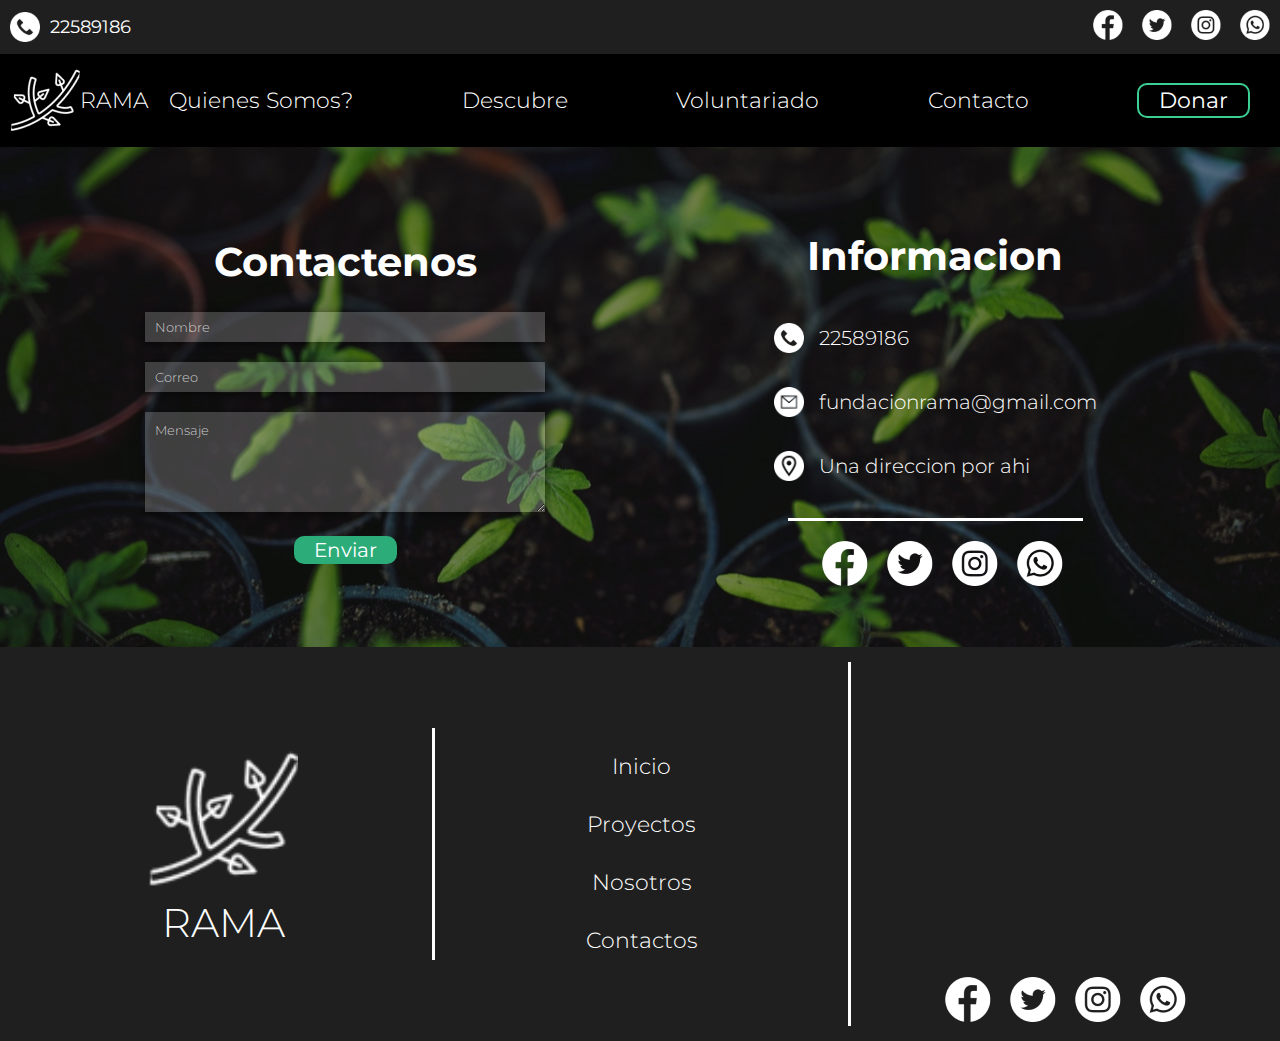
<file: contact.html>
<!DOCTYPE html>
<html lang="es">
    <head>
        <title>Fundación Rama</title>
        <meta charset="UTF-8"/>
        <meta name="viewport" content="width=device-width, initial-scale=1">

        <link rel="stylesheet" href="./styles/grid-system.css"/>
        <link rel="stylesheet" href="./styles/contact.css"/>
        <link rel="stylesheet" href="./styles/home.css"/>

        <link href="https://cdn.jsdelivr.net/npm/bootstrap@5.0.2/dist/css/bootstrap.min.css" rel="stylesheet" integrity="sha384-EVSTQN3/azprG1Anm3QDgpJLIm9Nao0Yz1ztcQTwFspd3yD65VohhpuuCOmLASjC" crossorigin="anonymous">


        <script src="https://cdn.jsdelivr.net/npm/bootstrap@5.0.2/dist/js/bootstrap.bundle.min.js" integrity="sha384-MrcW6ZMFYlzcLA8Nl+NtUVF0sA7MsXsP1UyJoMp4YLEuNSfAP+JcXn/tWtIaxVXM" crossorigin="anonymous"></script>

    </head>
    <body>

        <header>
            <div class="nav-top">
                <div class="phone">
                    <a href="#">
                        <img src="./assets/images/icon-phone.png" alt="telefono"/>
                        <p>22589186</p>
                    </a>
                </div>

                <div class="socialmedia">
                    <a class="social-icon">
                        <img src="./assets/images/icon-facebook.png" alt="facebook"/>
                    </a>
                    <a class="social-icon">
                        
                        <img src="./assets/images/icon-twitter.png" alt="twitter" />
                    </a>
                    <a class="social-icon">
                        <img src="./assets/images/icon-instagram.png"  alt="instagram"/>
                    </a>
                    <a class="social-icon">
                        <img src="./assets/images/icon-whatsapp.png"  alt="Whatsapp"/>
                    </a>
                </div>
            </div>
            <nav class="nav-dark-theme d-none d-md-flex" id="main-nav">
                <a href="./index.html" class="logo-nav">
                    <img src="./assets/images/logo.png" alt="logo"/>
                    <span>RAMA</span>
                </a>

                <ul class="navbar">
                    <li class="navbar-item">
                        <a class="navbar-link" href="#">Quienes Somos?</a>
                        <ul class="subnav">
                            <li class="subnav-item">
                                <a href="./vision.html#Vision">Visión</a>
                            </li>
                            <li class="subnav-item">
                                <a href="./vision.html#Mision">Misión</a>
                            </li>
                        </ul>
                    </li>
                    <li class="navbar-item">
                        <a class="navbar-link" href="#">Descubre</a>
                        <ul class="subnav">
                            <li class="subnav-item">
                                <a  href="./proyectos.html">Proyectos</a>
                            </li>
                            <li class="subnav-item">
                                <a  href="./testimonios.html">Testimonios</a>
                            </li>
                           
                        </ul>
                    </li>
                    <li class="navbar-item">
                        <a class="navbar-link" href="./voluntary.html">Voluntariado</a>
                    </li>
                    <li class="navbar-item">
                        <a class="navbar-link" href="./contact.html">Contacto</a>
                    </li>
                    <li class="navbar-item">
                        <a class="principal-button" href="#">Donar</a>
                    </li>
                </ul>
            </nav>
            <nav class="d-block d-md-none" id="mobile-nav">
                <div class="navbar-title">
                    <div class="toggler-wrapper d-block d-md-none" onclick="toggleNav()">
                        <svg xmlns="http://www.w3.org/2000/svg" width="20" height="20" viewBox="0 0 24 24"><path d="M12 18c1.657 0 3 1.343 3 3s-1.343 3-3 3-3-1.343-3-3 1.343-3 3-3zm0-9c1.657 0 3 1.343 3 3s-1.343 3-3 3-3-1.343-3-3 1.343-3 3-3zm0-9c1.657 0 3 1.343 3 3s-1.343 3-3 3-3-1.343-3-3 1.343-3 3-3z"/></svg>
                    </div>
                    <a href="./index.html" class="logo-nav">
                        <img src="./assets/images/logo.png" alt="logo"/>
                        <span>RAMA</span>
                    </a>
                </div>
                <ul class="navbar">
                    <li class="navbar-item" onclick="toggleMenu(event)">
                        <a class="navbar-link" href="#">Quienes Somos?</a>
                        <ul class="subnav">
                            <li class="subnav-item">
                                <a href="./vision.html#Vision">Visión</a>
                            </li>
                            <li class="subnav-item">
                                <a href="./vision.html#Mision">Misión</a>
                            </li>
                        </ul>
                    </li>
                    <li class="navbar-item" onclick="toggleMenu(event)">
                        <a class="navbar-link" href="#">Descubre</a>
                        <ul class="subnav">
                            <li class="subnav-item">
                                <a  href="./proyectos.html">Proyectos</a>
                            </li>
                            <li class="subnav-item">
                                <a  href="./testimonios.html">Testimonios</a>
                            </li>
                           
                        </ul>
                    </li>
                    <li class="navbar-item">
                        <a class="navbar-link" href="./voluntary.html">Voluntariado</a>
                    </li>
                    <li class="navbar-item">
                        <a class="navbar-link" href="./contact.html">Contacto</a>
                    </li>
                    <li class="navbar-item">
                        <a class="principal-button" href="#">Donar</a>
                    </li>
                </ul>
            </nav>
        </header>
        <div class="main">
            <div class="contact row">
                <form id="contact-form" class="col-12 col-md-6">
                    <h1>Contactenos</h1>
                    <div>
                        <input id="name" placeholder="Nombre"/>
                    </div>
                    <div >
                        <input id="email" placeholder="Correo"/>
                    </div>
                    <div>
                        <textarea id="message" placeholder="Mensaje"></textarea>
                    </div>
                    <div>
                        <button id="contact-submit" class="principal-button" type="submit">Enviar</button>
                    </div>
                </form>
                
                <div class="contact-info col-12 col-md-6"" > 
                    <h1>Informacion</h1>
                    <div class="general-info">
                        <div class="info">
                            <img src="./assets/images/icon-phone.png"/>
                            <h3>22589186</h3>
                        </div>
                        <div class="info">
                            <img src="./assets/images/icon-mail.png"/>
                            <h3>fundacionrama@gmail.com</h3>
                        </div>
                        <div class="info">
                            <img src="./assets/images/icon-location.png"/>
                            <h3>Una direccion por ahi</h3>
                        </div>
                    </div>
                    <div class="divider"></div>
                    <div class="socialmedia">
                        <a class="social-icon">
                            <img src="./assets/images/icon-facebook.png" alt="facebook"/>
                        </a>
                        <a class="social-icon">
                            
                            <img src="./assets/images/icon-twitter.png" alt="twitter" />
                        </a>
                        <a class="social-icon">
                            <img src="./assets/images/icon-instagram.png"  alt="instagram"/>
                        </a>
                        <a class="social-icon">
                            <img src="./assets/images/icon-whatsapp.png"  alt="Whatsapp"/>
                        </a>
                    </div>
                    </div>
                </div>
            </div>
        </div>
        <footer class="row">
            <div class="foot-logo col-12 col-md-4">
                <img src="./assets/images/logo.png" alt="foot-logo"/>
                <h3>RAMA</h3>
            </div>
            <ul class="foot-nav col-12 col-md-4">
                <li class="foot-nav-item">
                    <a class="foot-nav-link" href="#">Inicio</a>
                </li>
                <li class="foot-nav-item">
                    <a class="foot-nav-link" href="#">Proyectos</a>
                </li>
                <li class="foot-nav-item">
                    <a class="foot-nav-link" href="#">Nosotros</a>
                </li>
                <li class="foot-nav-item">
                    <a class="foot-nav-link" href="#">Contactos</a>
                </li>
               
            </ul>
            <div class="foot-donate col-12 col-md-4">
                <iframe id="map"
                width="85%" height="300" style="border:0; margin-bottom: 15px;" allowfullscreen="true" loading="lazy"
                ></iframe>
<!--                 <div class="foot-donate-content">
                    <img src="./assets/images/footer-help.png" alt="donate"/>
                    <h3>Dona a nuestra causa</h3>
                </div> -->
                <div class="socialmedia">
                    <a class="social-icon">
                        <img src="./assets/images/icon-facebook.png" alt="facebook"/>
                    </a>
                    <a class="social-icon">
                        
                        <img src="./assets/images/icon-twitter.png" alt="twitter" />
                    </a>
                    <a class="social-icon">
                        <img src="./assets/images/icon-instagram.png"  alt="instagram"/>
                    </a>
                    <a class="social-icon">
                        <img src="./assets/images/icon-whatsapp.png"  alt="Whatsapp"/>
                    </a>
                </div>
            </div>
        </footer>
        <script src="./scripts/scripts.js"></script>
    </body>
</html>
</file>
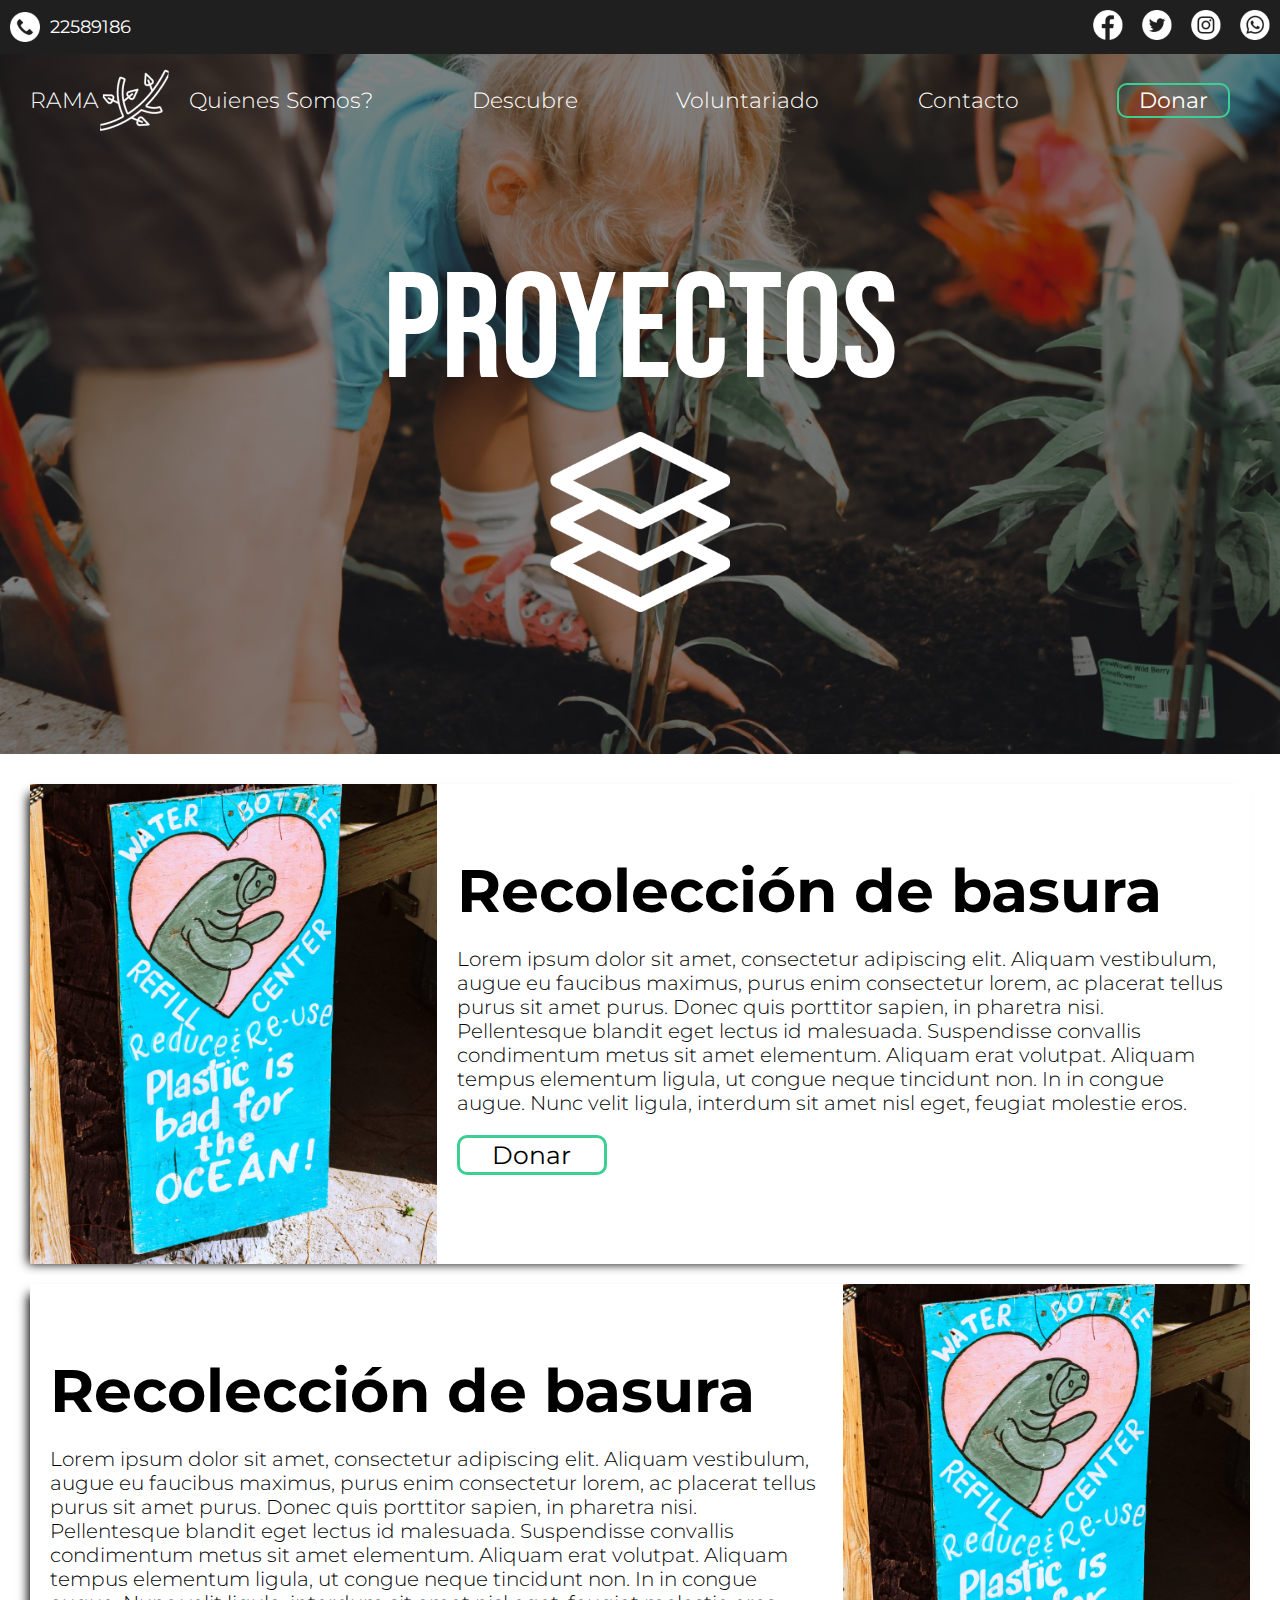
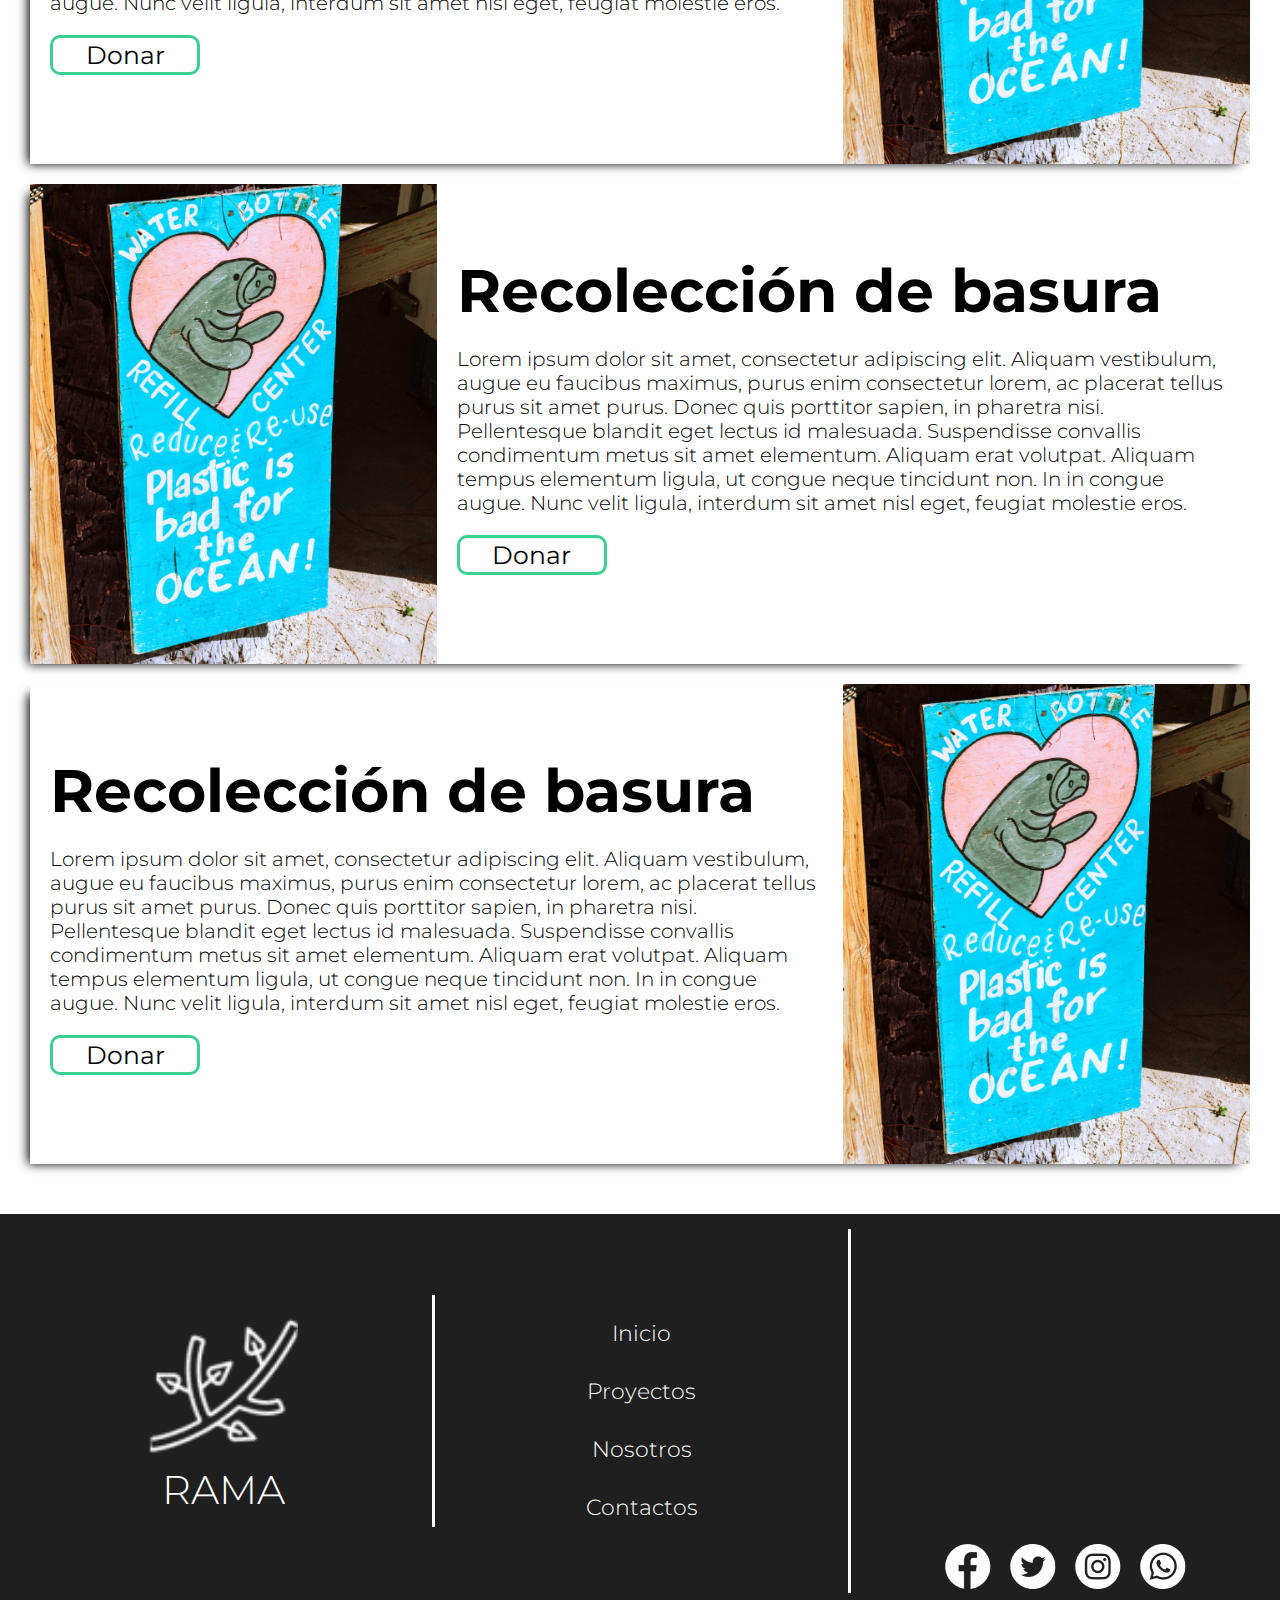
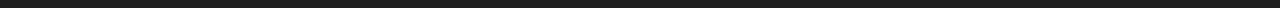
<file: proyectos.html>
<!DOCTYPE html>
<html lang="es">
    <head>
        <title>Fundación Rama</title>
        <meta charset="UTF-8"/>
        <meta name="viewport" content="width=device-width, initial-scale=1">

        <link rel="stylesheet" href="./styles/grid-system.css"/>
        <link rel="stylesheet" href="./styles/proyectos.css"/>
        <link rel="stylesheet" href="./styles/home.css"/>
    </head>
    <body>
        <header>
            <div class="nav-top">

                <div class="phone">
                    <a href="#">
                        <img src="./assets/images/icon-phone.png" alt="telefono"/>
                        <p>22589186</p>
                    </a>
                </div>

                <div class="socialmedia">
                    <a class="social-icon">
                        <img src="./assets/images/icon-facebook.png" alt="facebook"/>
                    </a>
                    <a class="social-icon">
                        
                        <img src="./assets/images/icon-twitter.png" alt="twitter" />
                    </a>
                    <a class="social-icon">
                        <img src="./assets/images/icon-instagram.png"  alt="instagram"/>
                    </a>
                    <a class="social-icon">
                        <img src="./assets/images/icon-whatsapp.png"  alt="Whatsapp"/>
                    </a>
                </div>
            </div>
           <div class="header-main" style="background-image: url(../assets/images/p-header-bg.png) !important;">
            <nav class="d-none d-md-flex" id="main-nav">
                <a href="./index.html" class="logo-nav">
                    <span>RAMA</span>
                    <img src="./assets/images/logo.png" alt="logo"/>
                </a>

                <ul class="navbar">
                    <li class="navbar-item">
                        <a class="navbar-link" href="#">Quienes Somos?</a>
                        <ul class="subnav">
                            <li class="subnav-item">
                                <a href="./vision.html#Vision">Visión</a>
                            </li>
                            <li class="subnav-item">
                                <a href="./vision.html#Mision">Misión</a>
                            </li>
                        </ul>
                    </li>
                    <li class="navbar-item">
                        <a class="navbar-link" href="#">Descubre</a>
                        <ul class="subnav">
                            <li class="subnav-item">
                                <a  href="./proyectos.html">Proyectos</a>
                            </li>
                            <li class="subnav-item">
                                <a  href="#">Testimonios</a>
                            </li>
                            <li class="subnav-item">
                                <a  href="#">Covid-19</a>
                            </li>
                        </ul>
                    </li>
                    <li class="navbar-item">
                        <a class="navbar-link" href="#">Voluntariado</a>
                    </li>
                    <li class="navbar-item">
                        <a class="navbar-link" href="./contact.html">Contacto</a>
                    </li>
                    <li class="navbar-item">
                        <a class="principal-button" href="#">Donar</a>
                    </li>
                </ul>
            </nav>
            <nav class="d-block d-md-none" id="mobile-nav">
                <div class="navbar-title">
                    <div class="toggler-wrapper d-block d-md-none" onclick="toggleNav()">
                        <svg xmlns="http://www.w3.org/2000/svg" width="20" height="20" viewBox="0 0 24 24"><path d="M12 18c1.657 0 3 1.343 3 3s-1.343 3-3 3-3-1.343-3-3 1.343-3 3-3zm0-9c1.657 0 3 1.343 3 3s-1.343 3-3 3-3-1.343-3-3 1.343-3 3-3zm0-9c1.657 0 3 1.343 3 3s-1.343 3-3 3-3-1.343-3-3 1.343-3 3-3z"/></svg>
                    </div>
                    <a href="./index.html" class="logo-nav">
                        <img src="./assets/images/logo.png" alt="logo"/>
                        <span>RAMA</span>
                    </a>
                </div>
                <ul class="navbar">
                    <li class="navbar-item" onclick="toggleMenu(event)">
                        <a class="navbar-link" href="#">Quienes Somos?</a>
                        <ul class="subnav">
                            <li class="subnav-item">
                                <a href="./vision.html#Vision">Visión</a>
                            </li>
                            <li class="subnav-item">
                                <a href="./vision.html#Mision">Misión</a>
                            </li>
                        </ul>
                    </li>
                    <li class="navbar-item" onclick="toggleMenu(event)">
                        <a class="navbar-link" href="#">Descubre</a>
                        <ul class="subnav">
                            <li class="subnav-item">
                                <a  href="./proyectos.html">Proyectos</a>
                            </li>
                            <li class="subnav-item">
                                <a  href="#">Testimonios</a>
                            </li>
                            <li class="subnav-item">
                                <a  href="#">Covid-19</a>
                            </li>
                        </ul>
                    </li>
                    <li class="navbar-item">
                        <a class="navbar-link" href="#">Voluntariado</a>
                    </li>
                    <li class="navbar-item">
                        <a class="navbar-link" href="./contact.html">Contacto</a>
                    </li>
                    <li class="navbar-item">
                        <a class="principal-button" href="#">Donar</a>
                    </li>
                </ul>
            </nav>
            <div class="header-content">
                <h1>PROYECTOS</h1>
                <img src="./assets/images/p-layers.png"/>
            </div>
           </div>
        </header>
        <div class="main main-proyects">
            <div class="projects container">
                <div class="project-card row">
                    <img class="col-12 col-md-4" src="./assets/images/p-reciclaje-bg.png" />
                    <div class="project-card-content col-12 col-md-8">
                        <h2>Recolección de basura</h2>
                        <p>Lorem ipsum dolor sit amet, consectetur adipiscing elit. Aliquam vestibulum, augue eu faucibus maximus, purus enim consectetur lorem, ac placerat tellus purus sit amet purus. Donec quis porttitor sapien, in pharetra nisi. Pellentesque blandit eget lectus id malesuada. Suspendisse convallis condimentum metus sit amet elementum. Aliquam erat volutpat. Aliquam tempus elementum ligula, ut congue neque tincidunt non. In in congue augue. Nunc velit ligula, interdum sit amet nisl eget, feugiat molestie eros.</p>
                        <a class="principal-button" href="#">Donar</a>
                    </div>
                </div>
                <div class="project-card row"">
                    <img class="col-12 col-md-4" src="./assets/images/p-reciclaje-bg.png" />
                    <div class="project-card-content col-12 col-md-8">
                        <h2>Recolección de basura</h2>
                        <p>Lorem ipsum dolor sit amet, consectetur adipiscing elit. Aliquam vestibulum, augue eu faucibus maximus, purus enim consectetur lorem, ac placerat tellus purus sit amet purus. Donec quis porttitor sapien, in pharetra nisi. Pellentesque blandit eget lectus id malesuada. Suspendisse convallis condimentum metus sit amet elementum. Aliquam erat volutpat. Aliquam tempus elementum ligula, ut congue neque tincidunt non. In in congue augue. Nunc velit ligula, interdum sit amet nisl eget, feugiat molestie eros.</p>
                        <a class="principal-button" href="#">Donar</a>
                    </div>
                </div>
                <div class="project-card row"">
                    <img class="col-12 col-md-4" src="./assets/images/p-reciclaje-bg.png" />
                    <div class="project-card-content col-12 col-md-8">
                        <h2>Recolección de basura</h2>
                        <p>Lorem ipsum dolor sit amet, consectetur adipiscing elit. Aliquam vestibulum, augue eu faucibus maximus, purus enim consectetur lorem, ac placerat tellus purus sit amet purus. Donec quis porttitor sapien, in pharetra nisi. Pellentesque blandit eget lectus id malesuada. Suspendisse convallis condimentum metus sit amet elementum. Aliquam erat volutpat. Aliquam tempus elementum ligula, ut congue neque tincidunt non. In in congue augue. Nunc velit ligula, interdum sit amet nisl eget, feugiat molestie eros.</p>
                        <a class="principal-button" href="#">Donar</a>
                    </div>
                </div>
                <div class="project-card row"">
                    <img class="col-12 col-md-4" src="./assets/images/p-reciclaje-bg.png" />
                    <div class="project-card-content col-12 col-md-8">
                        <h2>Recolección de basura</h2>
                        <p>Lorem ipsum dolor sit amet, consectetur adipiscing elit. Aliquam vestibulum, augue eu faucibus maximus, purus enim consectetur lorem, ac placerat tellus purus sit amet purus. Donec quis porttitor sapien, in pharetra nisi. Pellentesque blandit eget lectus id malesuada. Suspendisse convallis condimentum metus sit amet elementum. Aliquam erat volutpat. Aliquam tempus elementum ligula, ut congue neque tincidunt non. In in congue augue. Nunc velit ligula, interdum sit amet nisl eget, feugiat molestie eros.</p>
                        <a class="principal-button" href="#">Donar</a>
                    </div>
                </div>
            </div>
        </div>
        <footer class="row">
            <div class="foot-logo col-12 col-md-4">
                <img src="./assets/images/logo.png" alt="foot-logo"/>
                <h3>RAMA</h3>
            </div>
            <ul class="foot-nav col-12 col-md-4">
                <li class="foot-nav-item">
                    <a class="foot-nav-link" href="#">Inicio</a>
                </li>
                <li class="foot-nav-item">
                    <a class="foot-nav-link" href="#">Proyectos</a>
                </li>
                <li class="foot-nav-item">
                    <a class="foot-nav-link" href="#">Nosotros</a>
                </li>
                <li class="foot-nav-item">
                    <a class="foot-nav-link" href="#">Contactos</a>
                </li>
               
            </ul>
            <div class="foot-donate col-12 col-md-4">
                <iframe id="map"
                width="85%" height="300" style="border:0; margin-bottom: 15px;" allowfullscreen="true" loading="lazy"
                ></iframe>
<!--                 <div class="foot-donate-content">
                    <img src="./assets/images/footer-help.png" alt="donate"/>
                    <h3>Dona a nuestra causa</h3>
                </div> -->
                <div class="socialmedia">
                    <a class="social-icon">
                        <img src="./assets/images/icon-facebook.png" alt="facebook"/>
                    </a>
                    <a class="social-icon">
                        
                        <img src="./assets/images/icon-twitter.png" alt="twitter" />
                    </a>
                    <a class="social-icon">
                        <img src="./assets/images/icon-instagram.png"  alt="instagram"/>
                    </a>
                    <a class="social-icon">
                        <img src="./assets/images/icon-whatsapp.png"  alt="Whatsapp"/>
                    </a>
                </div>
            </div>
        </footer>
        <script src="./scripts/scripts.js"></script>
    </body>
</html>
</file>
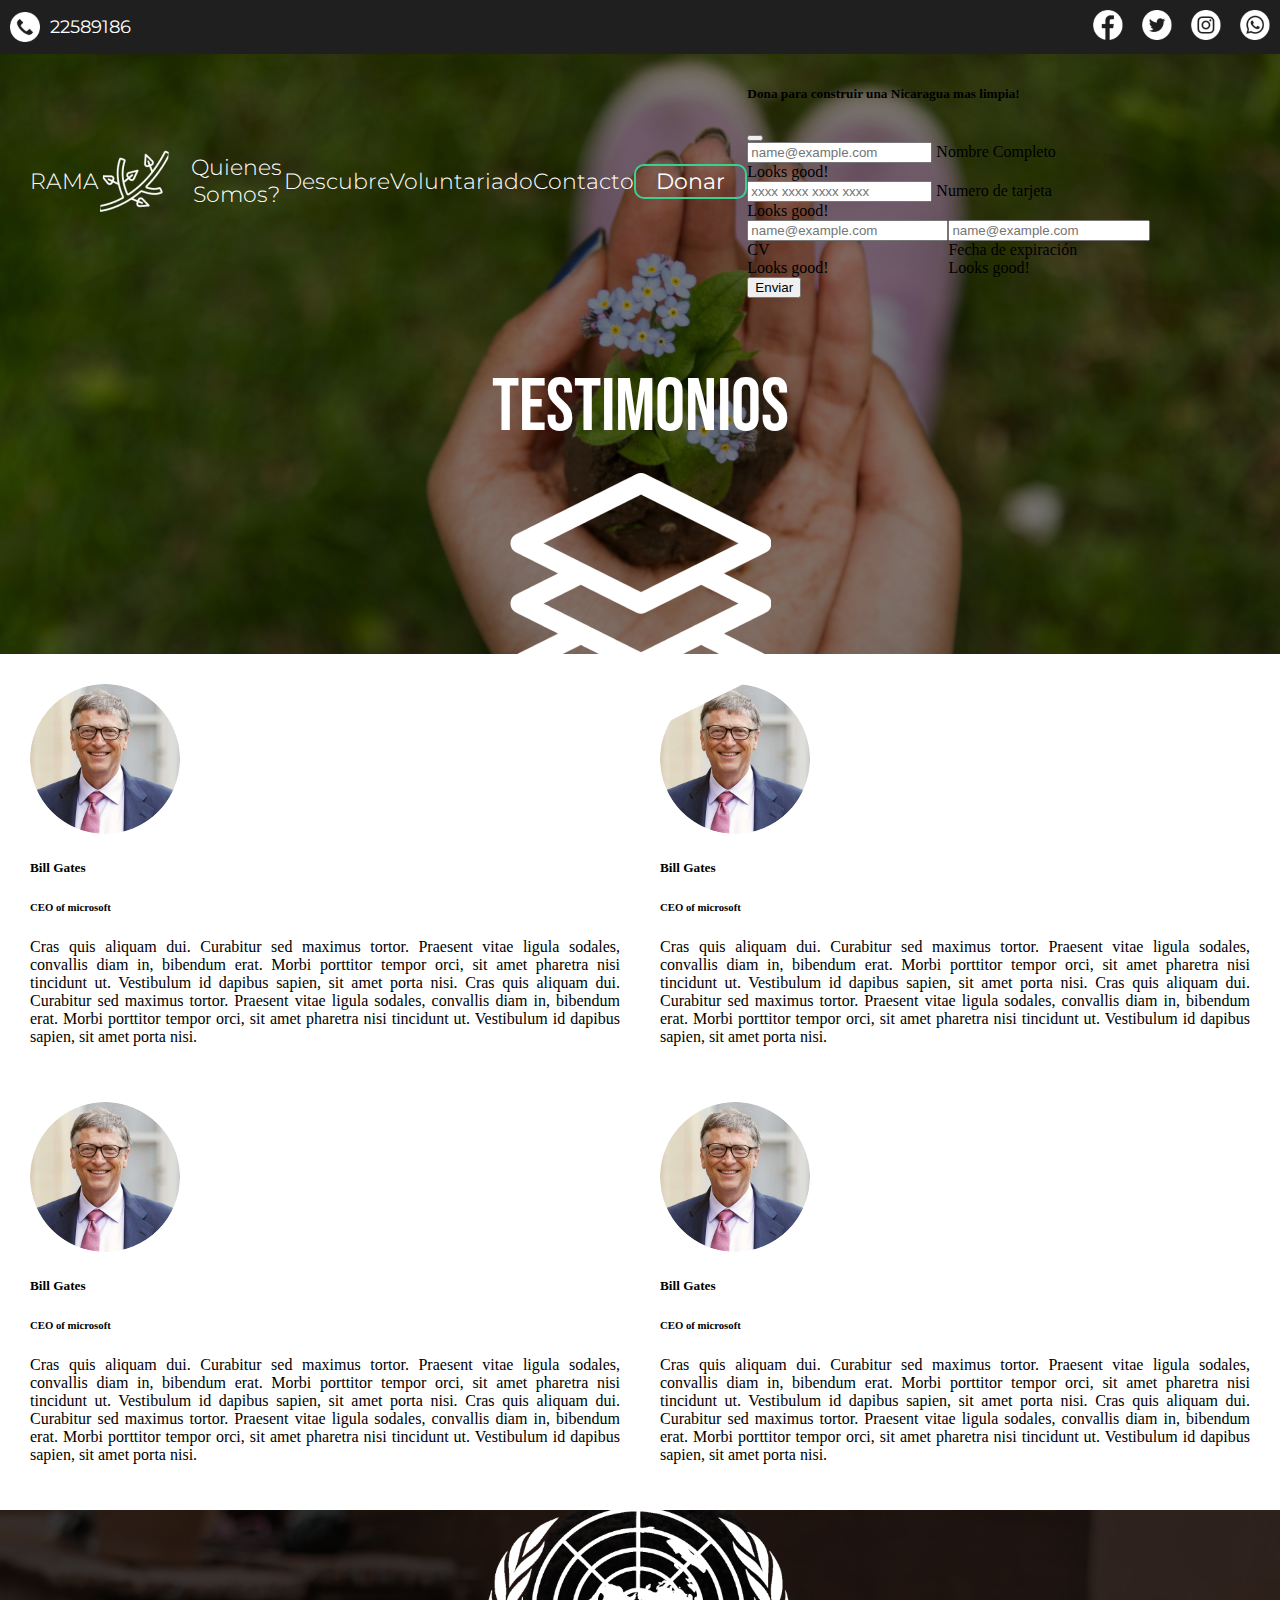
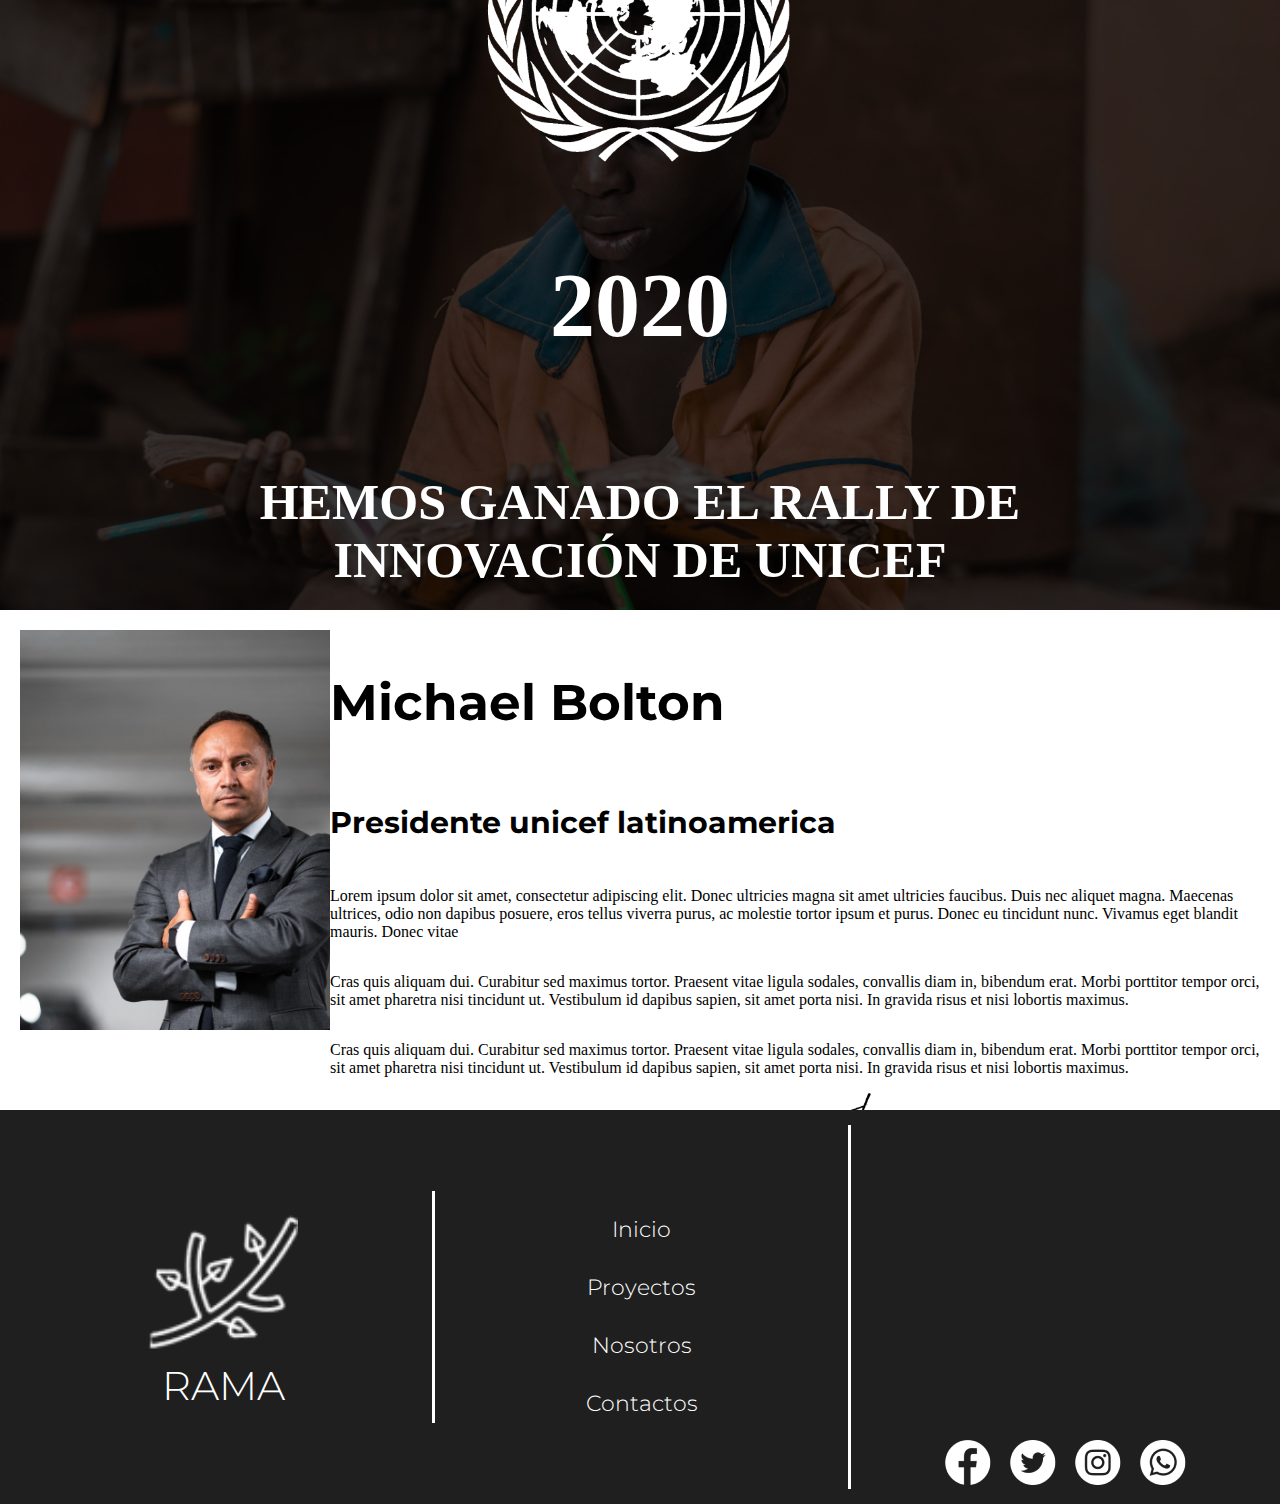
<file: testimonios.html>
<!DOCTYPE html>
<html lang="es">
    <head>
        <title>Fundación Rama</title>
        <meta charset="UTF-8"/>
        <meta name="viewport" content="width=device-width, initial-scale=1">

        <link rel="stylesheet" href="./styles/grid-system.css"/>
        <link rel="stylesheet" href="./styles/testimonios.css"/>
        <link rel="stylesheet" href="./styles/home.css"/>

<link href="https://cdn.jsdelivr.net/npm/bootstrap@5.0.2/dist/css/bootstrap.min.css" rel="stylesheet" integrity="sha384-EVSTQN3/azprG1Anm3QDgpJLIm9Nao0Yz1ztcQTwFspd3yD65VohhpuuCOmLASjC" crossorigin="anonymous">


<script src="https://cdn.jsdelivr.net/npm/bootstrap@5.0.2/dist/js/bootstrap.bundle.min.js" integrity="sha384-MrcW6ZMFYlzcLA8Nl+NtUVF0sA7MsXsP1UyJoMp4YLEuNSfAP+JcXn/tWtIaxVXM" crossorigin="anonymous"></script>

    </head>
    <body>
        <header>
            <div class="nav-top">

                <div class="phone">
                    <a href="#">
                        <img src="./assets/images/icon-phone.png" alt="telefono"/>
                        <p>22589186</p>
                    </a>
                </div>

                <div class="socialmedia">
                    <a class="social-icon">
                        <img src="./assets/images/icon-facebook.png" alt="facebook"/>
                    </a>
                    <a class="social-icon">
                        
                        <img src="./assets/images/icon-twitter.png" alt="twitter" />
                    </a>
                    <a class="social-icon">
                        <img src="./assets/images/icon-instagram.png"  alt="instagram"/>
                    </a>
                    <a class="social-icon">
                        <img src="./assets/images/icon-whatsapp.png"  alt="Whatsapp"/>
                    </a>
                </div>
            </div>
           <div class="header-main" style="background-image: url(../assets/images/t-header-bg.png) !important;">
            <nav class="d-none d-md-flex" id="main-nav">
                <a href="./index.html" class="logo-nav">
                    <span>RAMA</span>
                    <img src="./assets/images/logo.png" alt="logo"/>
                </a>

                <ul class="navbar">
                    <li class="navbar-item">
                        <a class="navbar-link" href="#">Quienes Somos?</a>
                        <ul class="subnav">
                            <li class="subnav-item">
                                <a href="./vision.html#Vision">Visión</a>
                            </li>
                            <li class="subnav-item">
                                <a href="./vision.html#Mision">Misión</a>
                            </li>
                        </ul>
                    </li>
                    <li class="navbar-item">
                        <a class="navbar-link" href="#">Descubre</a>
                        <ul class="subnav">
                            <li class="subnav-item">
                                <a  href="./proyectos.html">Proyectos</a>
                            </li>
                            <li class="subnav-item">
                                <a  href="./testimonios.html">Testimonios</a>
                            </li>
                           
                        </ul>
                    </li>
                    <li class="navbar-item">
                        <a class="navbar-link" href="./voluntary.html">Voluntariado</a>
                    </li>
                    <li class="navbar-item">
                        <a class="navbar-link" href="./contact.html">Contacto</a>
                    </li>
                    <li class="navbar-item">
              <a
                class="principal-button"
                href="#"
                data-bs-toggle="modal"
                data-bs-target="#exampleModal"
                >Donar</a
              >
              <div
                class="modal fade"
                id="exampleModal"
                tabindex="-1"
                aria-labelledby="exampleModalLabel"
                aria-hidden="true"
              >
                <div class="modal-dialog modal-dialog-centered">
                  <div class="modal-content">
                    <div class="modal-header">
                      <h5 class="modal-title" id="exampleModalLabel"
                        >Dona para construir una Nicaragua mas limpia!</h5
                      >

                      <button
                        type="button"
                        class="btn-close"
                        data-bs-dismiss="modal"
                        aria-label="Close"
                      ></button>
                    </div>
                    <div class="modal-body">
                      <form class="row g-3 needs-validation" novalidate>
                        <div class="form-floating mb-3">
                          <input
                            type="text"
                            class="form-control"
                            id="floatingInput"
                            placeholder="name@example.com"
                            required
                          />
                          <label for="floatingInput">Nombre Completo</label>
                          <div class="valid-feedback"> Looks good! </div>
                        </div>

                        <div class="form-floating mb-3">
                            <input
                              class="form-control"
                              id="floatingInput"
                              type="tel" inputmode="numeric" pattern="[0-9\s]{13,19}" autocomplete="cc-number" maxlength="19" placeholder="xxxx xxxx xxxx xxxx"
                              required
                            />
                            <label for="floatingInput">Numero de tarjeta </label>
                            <div class="valid-feedback"> Looks good! </div>
                          </div>

                        <div class="row g-3">
                        
                            <div class="col-md-5 form-floating">
                              <input
                                class="form-control"
                                id="floatingInput"
                                placeholder="name@example.com"
                                type="tel" pattern="\d*" maxlength="3"  required
                              />
                              <label for="floatingInput">CV</label>
                              <div class="valid-feedback"> Looks good! </div>
                            </div>
                            <div class="col-md-5 form-floating">
                              <input
                                class="form-control"
                                id="floatingInput"
                                placeholder="name@example.com"
                                type="tel" pattern="\d*" maxlength="4"  required
                              />
                              <label for="floatingInput">Fecha de expiración</label>
                              <div class="valid-feedback"> Looks good! </div>
                            </div>
                              
                        </div>
                        <div class="modal-footer">
                            <button
                              type="submit"
                              class="btn btn-secondary"
                              
                              >Enviar</button
                            >
                      </form>
                    </div>
                  </div>
                </div>
              </div>
            </li>
                </ul>
            </nav>
            <nav class="d-block d-md-none" id="mobile-nav">
                <div class="navbar-title">
                    <div class="toggler-wrapper d-block d-md-none" onclick="toggleNav()">
                        <svg xmlns="http://www.w3.org/2000/svg" width="20" height="20" viewBox="0 0 24 24"><path d="M12 18c1.657 0 3 1.343 3 3s-1.343 3-3 3-3-1.343-3-3 1.343-3 3-3zm0-9c1.657 0 3 1.343 3 3s-1.343 3-3 3-3-1.343-3-3 1.343-3 3-3zm0-9c1.657 0 3 1.343 3 3s-1.343 3-3 3-3-1.343-3-3 1.343-3 3-3z"/></svg>
                    </div>
                    <a href="./index.html" class="logo-nav">
                        <img src="./assets/images/logo.png" alt="logo"/>
                        <span>RAMA</span>
                    </a>
                </div>
                <ul class="navbar">
                    <li class="navbar-item" onclick="toggleMenu(event)">
                        <a class="navbar-link" href="#">Quienes Somos?</a>
                        <ul class="subnav">
                            <li class="subnav-item">
                                <a href="./vision.html#Vision">Visión</a>
                            </li>
                            <li class="subnav-item">
                                <a href="./vision.html#Mision">Misión</a>
                            </li>
                        </ul>
                    </li>
                    <li class="navbar-item" onclick="toggleMenu(event)">
                        <a class="navbar-link" href="#">Descubre</a>
                        <ul class="subnav">
                            <li class="subnav-item">
                                <a  href="./proyectos.html">Proyectos</a>
                            </li>
                            <li class="subnav-item">
                                <a  href="./testimonios.html">Testimonios</a>
                            </li>
                           
                        </ul>
                    </li>
                    <li class="navbar-item">
                        <a class="navbar-link" href="./voluntary.html">Voluntariado</a>
                    </li>
                    <li class="navbar-item">
                        <a class="navbar-link" href="./contact.html">Contacto</a>
                    </li>
                    <li class="navbar-item">
              <a
                class="principal-button"
                href="#"
                data-bs-toggle="modal"
                data-bs-target="#exampleModal"
                >Donar</a
              >
              <div
                class="modal fade"
                id="exampleModal"
                tabindex="-1"
                aria-labelledby="exampleModalLabel"
                aria-hidden="true"
              >
                <div class="modal-dialog modal-dialog-centered">
                  <div class="modal-content">
                    <div class="modal-header">
                      <h5 class="modal-title" id="exampleModalLabel"
                        >Dona para construir una Nicaragua mas limpia!</h5
                      >

                      <button
                        type="button"
                        class="btn-close"
                        data-bs-dismiss="modal"
                        aria-label="Close"
                      ></button>
                    </div>
                    <div class="modal-body">
                      <form class="row g-3 needs-validation" novalidate>
                        <div class="form-floating mb-3">
                          <input
                            type="text"
                            class="form-control"
                            id="floatingInput"
                            placeholder="name@example.com"
                            required
                          />
                          <label for="floatingInput">Nombre Completo</label>
                          <div class="valid-feedback"> Looks good! </div>
                        </div>

                        <div class="form-floating mb-3">
                            <input
                              class="form-control"
                              id="floatingInput"
                              type="tel" inputmode="numeric" pattern="[0-9\s]{13,19}" autocomplete="cc-number" maxlength="19" placeholder="xxxx xxxx xxxx xxxx"
                              required
                            />
                            <label for="floatingInput">Numero de tarjeta </label>
                            <div class="valid-feedback"> Looks good! </div>
                          </div>

                        <div class="row g-3">
                        
                            <div class="col-md-5 form-floating">
                              <input
                                class="form-control"
                                id="floatingInput"
                                placeholder="name@example.com"
                                type="tel" pattern="\d*" maxlength="3"  required
                              />
                              <label for="floatingInput">CV</label>
                              <div class="valid-feedback"> Looks good! </div>
                            </div>
                            <div class="col-md-5 form-floating">
                              <input
                                class="form-control"
                                id="floatingInput"
                                placeholder="name@example.com"
                                type="tel" pattern="\d*" maxlength="4"  required
                              />
                              <label for="floatingInput">Fecha de expiración</label>
                              <div class="valid-feedback"> Looks good! </div>
                            </div>
                              
                        </div>
                        <div class="modal-footer">
                            <button
                              type="submit"
                              class="btn btn-secondary"
                              
                              >Enviar</button
                            >
                      </form>
                    </div>
                  </div>
                </div>
              </div>
            </li>
                </ul>
            </nav>
            <div class="header-content">
                <h1>Testimonios</h1>
                <img src="./assets/images/p-layers.png"/>
            </div>
           </div>
        </header>
        <div class="main main-proyects">
            <div class="row g-3 main-testimonies">
                <div class="col-12 col-md-6 d-flex justify-content-center align-items-center">
                    <div class="card text-center" style="width: 100%">
                        <div class="card-body t-card">
                          <img class="t-profile" src="./assets/images/t-bill.png"  alt="...">
                          <h5 class="card-title">Bill Gates</h5>
                          <h6 >CEO of microsoft</h6>
                          <p class="card-text">Cras quis aliquam dui. Curabitur sed maximus tortor. Praesent vitae ligula sodales, convallis diam in, bibendum erat. Morbi porttitor tempor orci, sit amet pharetra nisi tincidunt ut. Vestibulum id dapibus sapien, sit amet porta nisi. Cras quis aliquam dui. Curabitur sed maximus tortor. Praesent vitae ligula sodales, convallis diam in, bibendum erat. Morbi porttitor tempor orci, sit amet pharetra nisi tincidunt ut. Vestibulum id dapibus sapien, sit amet porta nisi. </p>
                        </div>
                    </div>
                </div>
                <div class="col-12 col-md-6 d-flex justify-content-center align-items-center">
                    <div class="card text-center" style="width: 100%">
                        <div class="card-body t-card">
                          <img class="t-profile" src="./assets/images/t-bill.png"  alt="...">
                          <h5 class="card-title">Bill Gates</h5>
                          <h6 >CEO of microsoft</h6>
                          <p class="card-text">Cras quis aliquam dui. Curabitur sed maximus tortor. Praesent vitae ligula sodales, convallis diam in, bibendum erat. Morbi porttitor tempor orci, sit amet pharetra nisi tincidunt ut. Vestibulum id dapibus sapien, sit amet porta nisi. Cras quis aliquam dui. Curabitur sed maximus tortor. Praesent vitae ligula sodales, convallis diam in, bibendum erat. Morbi porttitor tempor orci, sit amet pharetra nisi tincidunt ut. Vestibulum id dapibus sapien, sit amet porta nisi. </p>
                        </div>
                    </div>
                </div>
                <div class="col-12 col-md-6 d-flex justify-content-center align-items-center">
                    <div class="card text-center" style="width: 100%">
                        <div class="card-body t-card">
                          <img class="t-profile" src="./assets/images/t-bill.png"  alt="...">
                          <h5 class="card-title">Bill Gates</h5>
                          <h6 >CEO of microsoft</h6>
                          <p class="card-text">Cras quis aliquam dui. Curabitur sed maximus tortor. Praesent vitae ligula sodales, convallis diam in, bibendum erat. Morbi porttitor tempor orci, sit amet pharetra nisi tincidunt ut. Vestibulum id dapibus sapien, sit amet porta nisi. Cras quis aliquam dui. Curabitur sed maximus tortor. Praesent vitae ligula sodales, convallis diam in, bibendum erat. Morbi porttitor tempor orci, sit amet pharetra nisi tincidunt ut. Vestibulum id dapibus sapien, sit amet porta nisi. </p>
                        </div>
                    </div>
                </div>
                <div class="col-12 col-md-6 d-flex justify-content-center align-items-center">
                    <div class="card text-center" style="width: 100%">
                        <div class="card-body t-card">
                          <img class="t-profile" src="./assets/images/t-bill.png"  alt="...">
                          <h5 class="card-title">Bill Gates</h5>
                          <h6 >CEO of microsoft</h6>
                          <p class="card-text">Cras quis aliquam dui. Curabitur sed maximus tortor. Praesent vitae ligula sodales, convallis diam in, bibendum erat. Morbi porttitor tempor orci, sit amet pharetra nisi tincidunt ut. Vestibulum id dapibus sapien, sit amet porta nisi. Cras quis aliquam dui. Curabitur sed maximus tortor. Praesent vitae ligula sodales, convallis diam in, bibendum erat. Morbi porttitor tempor orci, sit amet pharetra nisi tincidunt ut. Vestibulum id dapibus sapien, sit amet porta nisi. </p>
                        </div>
                    </div>
                </div>
            </div>

            <div class="t-unicef">
                <img src="./assets/images/t-unicef.png"/>
                <h2>2020</h2>
                <h2>Hemos ganado el rally de innovación de unicef</h2>
            </div>

            <div class="t-unicef-ceo row">
              <div class="col-12 col-md-3 ceo-pic"></div>
              <div class="col-12 col-md-9">
                <h2>Michael Bolton</h2>
                <h3>Presidente unicef latinoamerica</h3>
                <p>Lorem ipsum dolor sit amet, consectetur adipiscing elit. Donec ultricies magna sit amet ultricies faucibus. Duis nec aliquet magna. Maecenas ultrices, odio non dapibus posuere, eros tellus viverra purus, ac molestie tortor ipsum et purus. Donec eu tincidunt nunc. Vivamus eget blandit mauris. Donec vitae </p>
                <p>Cras quis aliquam dui. Curabitur sed maximus tortor. Praesent vitae ligula sodales, convallis diam in, bibendum erat. Morbi porttitor tempor orci, sit amet pharetra nisi tincidunt ut. Vestibulum id dapibus sapien, sit amet porta nisi. In gravida risus et nisi lobortis maximus.</p>
                <p>Cras quis aliquam dui. Curabitur sed maximus tortor. Praesent vitae ligula sodales, convallis diam in, bibendum erat. Morbi porttitor tempor orci, sit amet pharetra nisi tincidunt ut. Vestibulum id dapibus sapien, sit amet porta nisi. In gravida risus et nisi lobortis maximus.</p>
                <img class="t-ceo-sign" src="./assets/images/t-ceo-sign.png" />
              </div>
          </div>
            
        </div>
        <footer class="row">
            <div class="foot-logo col-12 col-md-4">
                <img src="./assets/images/logo.png" alt="foot-logo"/>
                <h3>RAMA</h3>
            </div>
            <ul class="foot-nav col-12 col-md-4">
                <li class="foot-nav-item">
                    <a class="foot-nav-link" href="#">Inicio</a>
                </li>
                <li class="foot-nav-item">
                    <a class="foot-nav-link" href="#">Proyectos</a>
                </li>
                <li class="foot-nav-item">
                    <a class="foot-nav-link" href="#">Nosotros</a>
                </li>
                <li class="foot-nav-item">
                    <a class="foot-nav-link" href="#">Contactos</a>
                </li>
               
            </ul>
            <div class="foot-donate col-12 col-md-4">
                <iframe id="map"
                width="85%" height="300" style="border:0; margin-bottom: 15px;" allowfullscreen="true" loading="lazy"
                ></iframe>
<!--                 <div class="foot-donate-content">
                    <img src="./assets/images/footer-help.png" alt="donate"/>
                    <h3>Dona a nuestra causa</h3>
                </div> -->
                <div class="socialmedia">
                    <a class="social-icon">
                        <img src="./assets/images/icon-facebook.png" alt="facebook"/>
                    </a>
                    <a class="social-icon">
                        
                        <img src="./assets/images/icon-twitter.png" alt="twitter" />
                    </a>
                    <a class="social-icon">
                        <img src="./assets/images/icon-instagram.png"  alt="instagram"/>
                    </a>
                    <a class="social-icon">
                        <img src="./assets/images/icon-whatsapp.png"  alt="Whatsapp"/>
                    </a>
                </div>
            </div>
        </footer>
        <script src="./scripts/scripts.js"></script>
    </body>
</html>
</file>
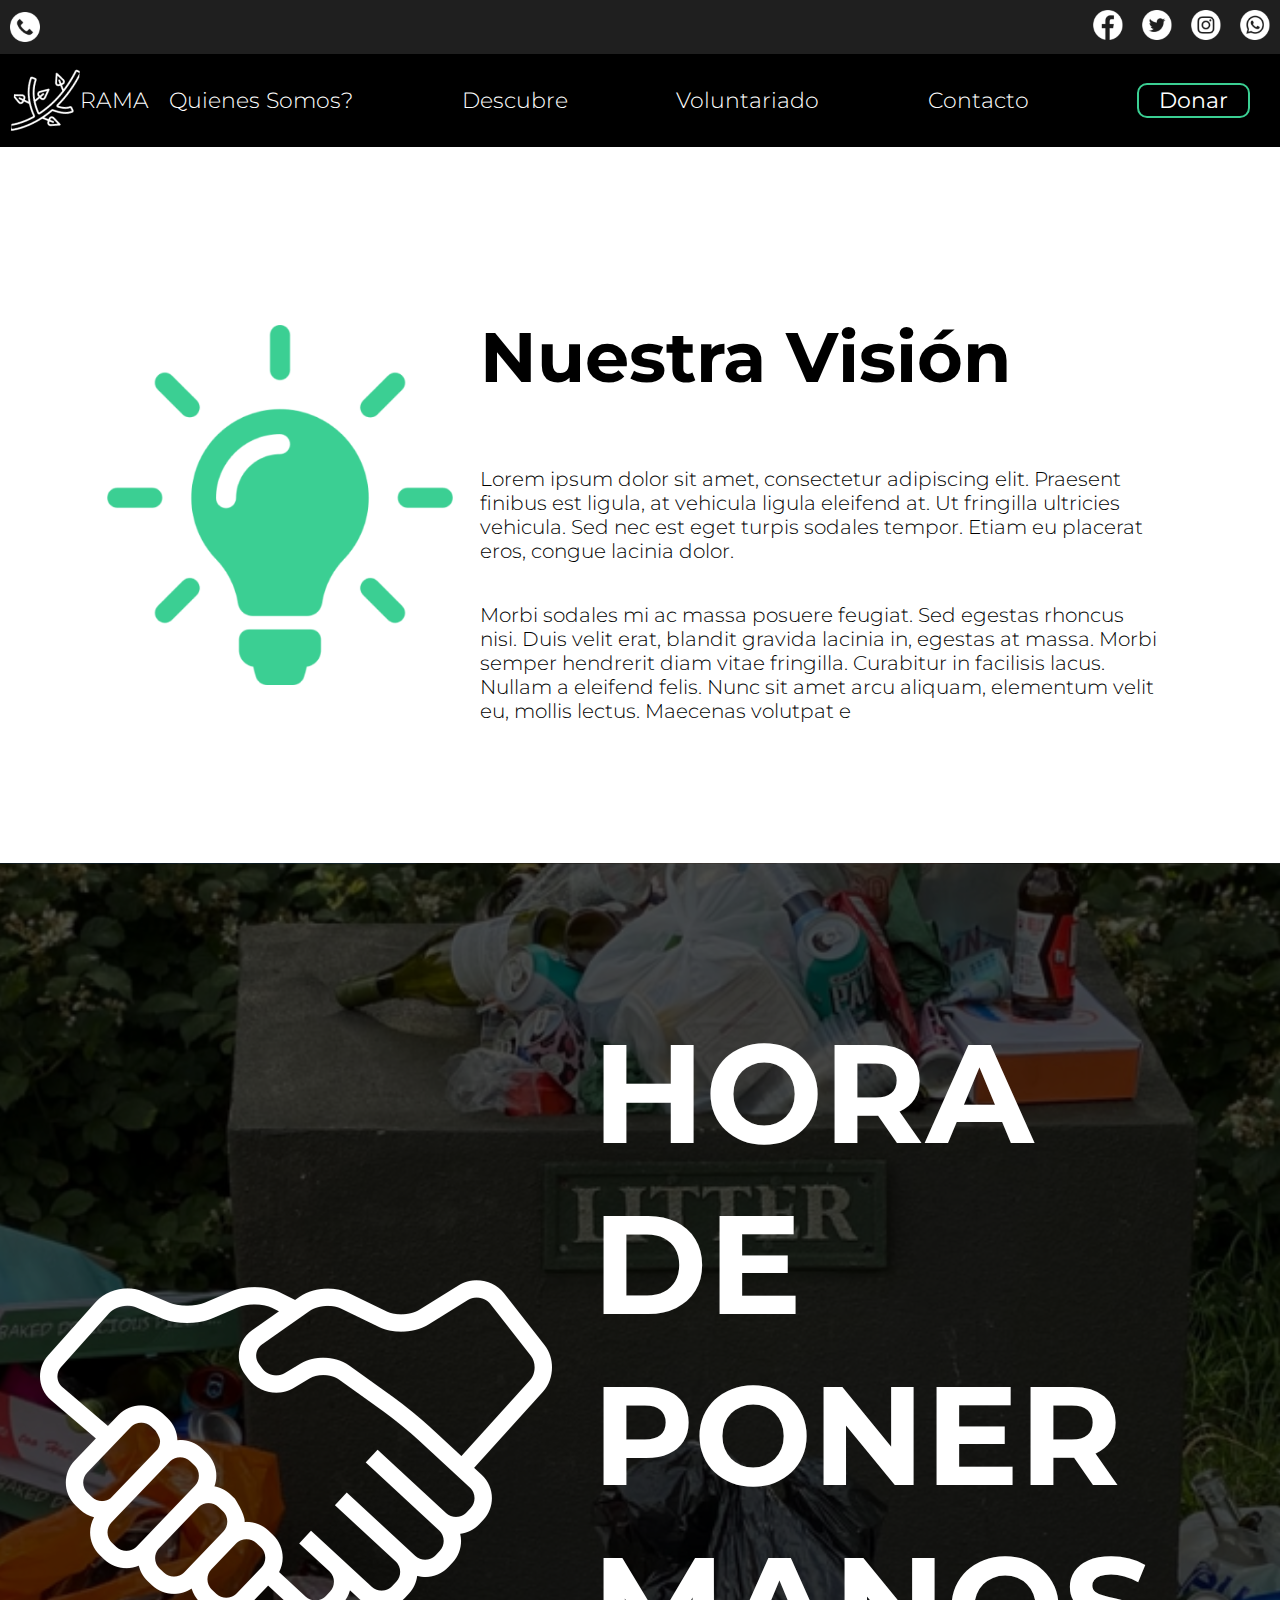
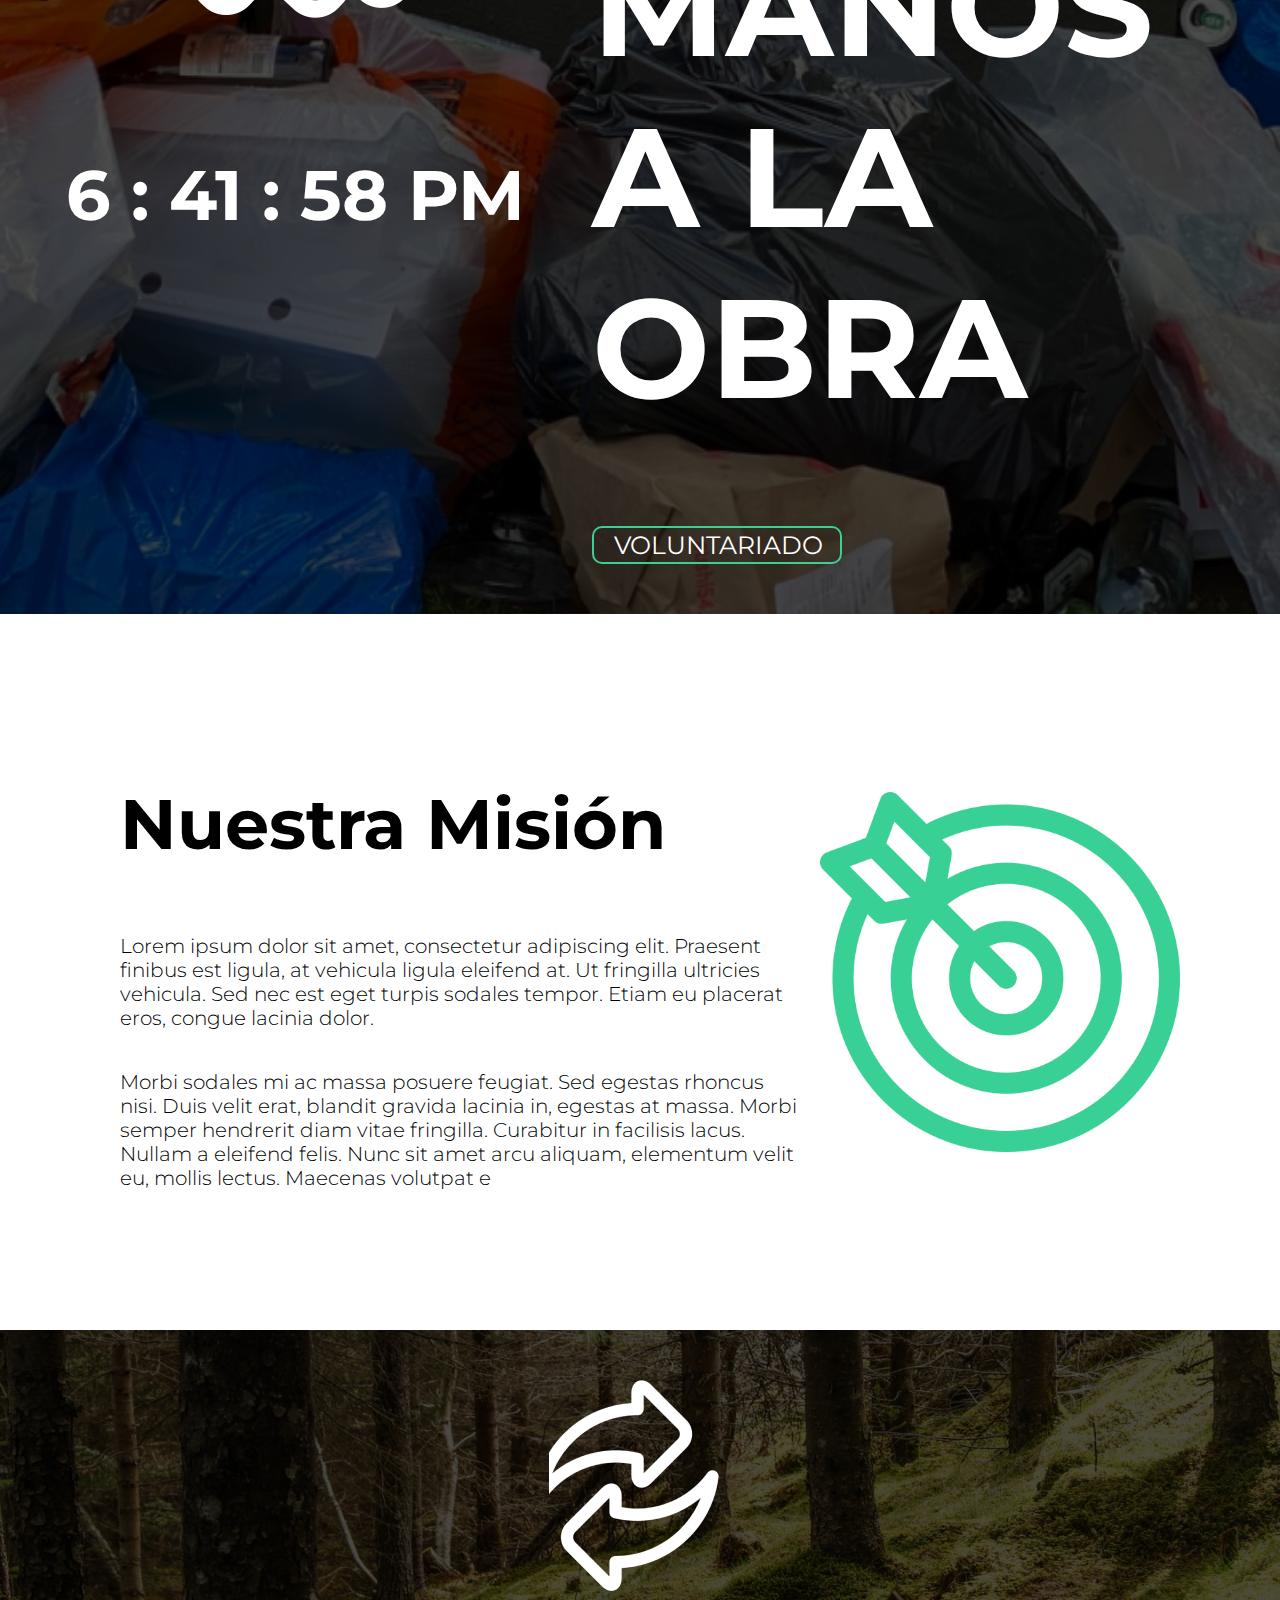
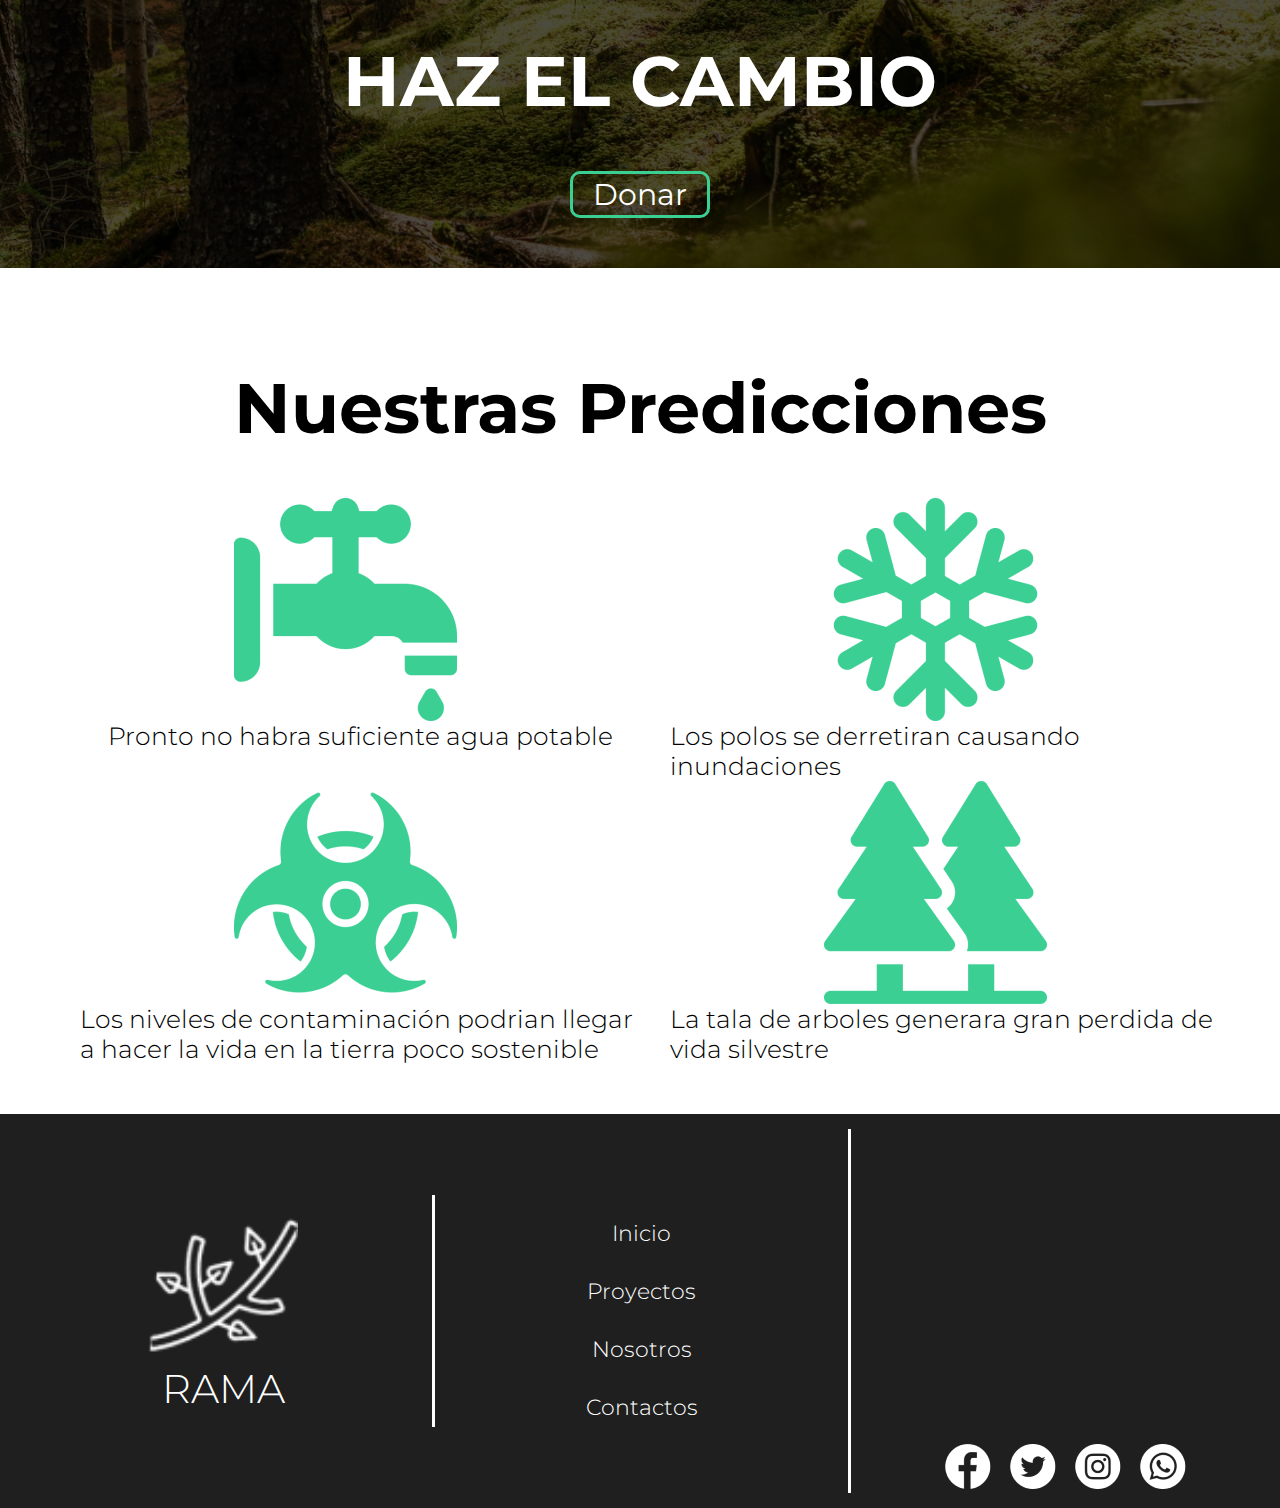
<file: vision.html>
<!DOCTYPE html>
<html lang="es">
    <head>
        <title>Fundación Rama</title>
        <meta charset="UTF-8"/>
        <meta name="viewport" content="width=device-width, initial-scale=1">
        <link rel="stylesheet" href="./styles/grid-system.css"/>
        <link rel="stylesheet" href="./styles/vision.css">
        <link rel="stylesheet" href="./styles/home.css"/>

<link href="https://cdn.jsdelivr.net/npm/bootstrap@5.0.2/dist/css/bootstrap.min.css" rel="stylesheet" integrity="sha384-EVSTQN3/azprG1Anm3QDgpJLIm9Nao0Yz1ztcQTwFspd3yD65VohhpuuCOmLASjC" crossorigin="anonymous">


<script src="https://cdn.jsdelivr.net/npm/bootstrap@5.0.2/dist/js/bootstrap.bundle.min.js" integrity="sha384-MrcW6ZMFYlzcLA8Nl+NtUVF0sA7MsXsP1UyJoMp4YLEuNSfAP+JcXn/tWtIaxVXM" crossorigin="anonymous"></script>

    </head>
    <body>

        <header>
            <div class="nav-top">
                <div class="phone">
                    <a href="#">
                        <img src="./assets/images/icon-phone.png" alt="telefono"/>
                        
                    </a>
                </div>

                <div class="socialmedia">
                    <a class="social-icon">
                        <img src="./assets/images/icon-facebook.png" alt="facebook"/>
                    </a>
                    <a class="social-icon">
                        
                        <img src="./assets/images/icon-twitter.png" alt="twitter" />
                    </a>
                    <a class="social-icon">
                        <img src="./assets/images/icon-instagram.png"  alt="instagram"/>
                    </a>
                    <a class="social-icon">
                        <img src="./assets/images/icon-whatsapp.png"  alt="Whatsapp"/>
                    </a>
                </div>
            </div>
            <nav class="nav-dark-theme d-none d-md-flex" id="main-nav">
                <a href="./index.html" class="logo-nav">
                    <img src="./assets/images/logo.png" alt="logo"/>
                    <span>RAMA</span>
                </a>

                <ul class="navbar">
                    <li class="navbar-item">
                        <a class="navbar-link" href="#">Quienes Somos?</a>
                        <ul class="subnav">
                            <li class="subnav-item">
                                <a href="./vision.html#Vision">Visión</a>
                            </li>
                            <li class="subnav-item">
                                <a href="./vision.html#Mision">Misión</a>
                            </li>
                        </ul>
                    </li>
                    <li class="navbar-item">
                        <a class="navbar-link" href="#">Descubre</a>
                        <ul class="subnav">
                            <li class="subnav-item">
                                <a  href="./proyectos.html">Proyectos</a>
                            </li>
                            <li class="subnav-item">
                                <a  href="./testimonios.html">Testimonios</a>
                            </li>
                           
                        </ul>
                    </li>
                    <li class="navbar-item">
                        <a class="navbar-link" href="./voluntary.html">Voluntariado</a>
                    </li>
                    <li class="navbar-item">
                        <a class="navbar-link" href="./contact.html">Contacto</a>
                    </li>
                    <li class="navbar-item">
                        <a class="principal-button" href="#">Donar</a>
                    </li>
                </ul>
            </nav>

            <nav class="d-block d-md-none" id="mobile-nav">
                <div class="navbar-title">
                    <div class="toggler-wrapper d-block d-md-none" onclick="toggleNav()">
                        <svg xmlns="http://www.w3.org/2000/svg" width="20" height="20" viewBox="0 0 24 24"><path d="M12 18c1.657 0 3 1.343 3 3s-1.343 3-3 3-3-1.343-3-3 1.343-3 3-3zm0-9c1.657 0 3 1.343 3 3s-1.343 3-3 3-3-1.343-3-3 1.343-3 3-3zm0-9c1.657 0 3 1.343 3 3s-1.343 3-3 3-3-1.343-3-3 1.343-3 3-3z"/></svg>
                    </div>
                    <a href="./index.html" class="logo-nav">
                        <img src="./assets/images/logo.png" alt="logo"/>
                        <span>RAMA</span>
                    </a>
                </div>
                <ul class="navbar">
                    <li class="navbar-item" onclick="toggleMenu(event)">
                        <a class="navbar-link" href="#">Quienes Somos?</a>
                        <ul class="subnav">
                            <li class="subnav-item">
                                <a href="./vision.html#Vision">Visión</a>
                            </li>
                            <li class="subnav-item">
                                <a href="./vision.html#Mision">Misión</a>
                            </li>
                        </ul>
                    </li>
                    <li class="navbar-item" onclick="toggleMenu(event)">
                        <a class="navbar-link" href="#">Descubre</a>
                        <ul class="subnav">
                            <li class="subnav-item">
                                <a  href="./proyectos.html">Proyectos</a>
                            </li>
                            <li class="subnav-item">
                                <a  href="./testimonios.html">Testimonios</a>
                            </li>
                           
                        </ul>
                    </li>
                    <li class="navbar-item">
                        <a class="navbar-link" href="./voluntary.html">Voluntariado</a>
                    </li>
                    <li class="navbar-item">
                        <a class="navbar-link" href="./contact.html">Contacto</a>
                    </li>
                    <li class="navbar-item">
                        <a class="principal-button" href="#">Donar</a>
                    </li>
                </ul>
            </nav>
        </header>
        <div class="main">
            <section class="m-v row" id="Vision">
                <img class="col-12 col-md-4" src="./assets/images/v-lightbulb.png" alt="light bulb"/>
                <div class="m-v-content col-12 col-md-8">
                    <h1>Nuestra Visión</h1>
                    <p>Lorem ipsum dolor sit amet, consectetur adipiscing elit. Praesent finibus est ligula, at vehicula ligula eleifend at. Ut fringilla ultricies vehicula. Sed nec est eget turpis sodales tempor. Etiam eu placerat eros, congue lacinia dolor.</p>
                    <p>Morbi sodales mi ac massa posuere feugiat. Sed egestas rhoncus nisi. Duis velit erat, blandit gravida lacinia in, egestas at massa. Morbi semper hendrerit diam vitae fringilla. Curabitur in facilisis lacus. Nullam a eleifend felis. Nunc sit amet arcu aliquam, elementum velit eu, mollis lectus. Maecenas volutpat e</p>
                </div>
            </section>
            <section class="hands row row-center">
                <div class="hands-clock col-12 col-md-5">
                    <img src="./assets/images/v-hands.png" alt="hands"/>
                    <h1 id="reloj" name="reloj"></h1>
                </div>
                <div class="hands-content col-12 col-md-7">
                    <h1>Hora de poner manos a la obra</h1>
                    <a class="principal-button" href="#">Voluntariado</a>    
                </div>
            </section>

            <section class="m-v row" id="Mision" >
                <div class="m-v-content col-12 col-md-8">
                    <h1>Nuestra Misión</h1>
                    <p>Lorem ipsum dolor sit amet, consectetur adipiscing elit. Praesent finibus est ligula, at vehicula ligula eleifend at. Ut fringilla ultricies vehicula. Sed nec est eget turpis sodales tempor. Etiam eu placerat eros, congue lacinia dolor.</p>
                    <p>Morbi sodales mi ac massa posuere feugiat. Sed egestas rhoncus nisi. Duis velit erat, blandit gravida lacinia in, egestas at massa. Morbi semper hendrerit diam vitae fringilla. Curabitur in facilisis lacus. Nullam a eleifend felis. Nunc sit amet arcu aliquam, elementum velit eu, mollis lectus. Maecenas volutpat e</p>
                </div>
                <img class="col-12 col-md-4" src="./assets/images/v-objetivo.png" alt="light bulb"/>
            </section>

            <section class="cambio">
                <img src="./assets/images/v-arrows.png"/>
                <h1>Haz el cambio</h1>
                <a class="principal-button" href="#">Donar</a>
            </section>
            <section class="our-predictions ">
                <h1>Nuestras Predicciones</h1>
                <div class="predictions row">
                    <div class="prediction col-12 col-md-6">
                        <img src="./assets/images/v-watertap.png" alt="water tap"/>
                        <span>Pronto no habra suficiente agua potable</span>
                    </div>
                    <div class="prediction col-12 col-md-6">
                        <img src="./assets/images/v-ice.png" alt="cold"/>
                        <span>Los polos se derretiran causando inundaciones</span>
                    </div>
                    <div class="prediction col-12 col-md-6">
                        <img src="./assets/images/v-toxic.png" alt="toxic"/>
                        <span>Los niveles de contaminación podrian llegar a hacer la vida en la tierra poco sostenible</span>
                    </div>
                    <div class="prediction col-12 col-md-6">
                        <img src="./assets/images/v-pine.png" alt="water tap"/>
                        <span>La tala de arboles generara gran perdida de vida silvestre</span>
                    </div>
                </div>
            </section>
            <footer class="row">
                <div class="foot-logo col-12 col-md-4">
                    <img src="./assets/images/logo.png" alt="foot-logo"/>
                    <h3>RAMA</h3>
                </div>
                <ul class="foot-nav col-12 col-md-4">
                    <li class="foot-nav-item">
                        <a class="foot-nav-link" href="#">Inicio</a>
                    </li>
                    <li class="foot-nav-item">
                        <a class="foot-nav-link" href="#">Proyectos</a>
                    </li>
                    <li class="foot-nav-item">
                        <a class="foot-nav-link" href="#">Nosotros</a>
                    </li>
                    <li class="foot-nav-item">
                        <a class="foot-nav-link" href="#">Contactos</a>
                    </li>
                   
                </ul>
                <div class="foot-donate col-12 col-md-4">
                    <iframe id="map"
                    width="85%" height="300" style="border:0; margin-bottom: 15px;" allowfullscreen="true" loading="lazy"
                    ></iframe>
    <!--                 <div class="foot-donate-content">
                        <img src="./assets/images/footer-help.png" alt="donate"/>
                        <h3>Dona a nuestra causa</h3>
                    </div> -->
                    <div class="socialmedia">
                        <a class="social-icon">
                            <img src="./assets/images/icon-facebook.png" alt="facebook"/>
                        </a>
                        <a class="social-icon">
                            
                            <img src="./assets/images/icon-twitter.png" alt="twitter" />
                        </a>
                        <a class="social-icon">
                            <img src="./assets/images/icon-instagram.png"  alt="instagram"/>
                        </a>
                        <a class="social-icon">
                            <img src="./assets/images/icon-whatsapp.png"  alt="Whatsapp"/>
                        </a>
                    </div>
                </div>
            </footer>
            </footer>
        </div>
        <script src="./scripts/scripts.js" ></script>
        <script language="JavaScript" src="http://www.geoplugin.net/javascript.gp" type="text/javascript"></script>

    </body>
</file>
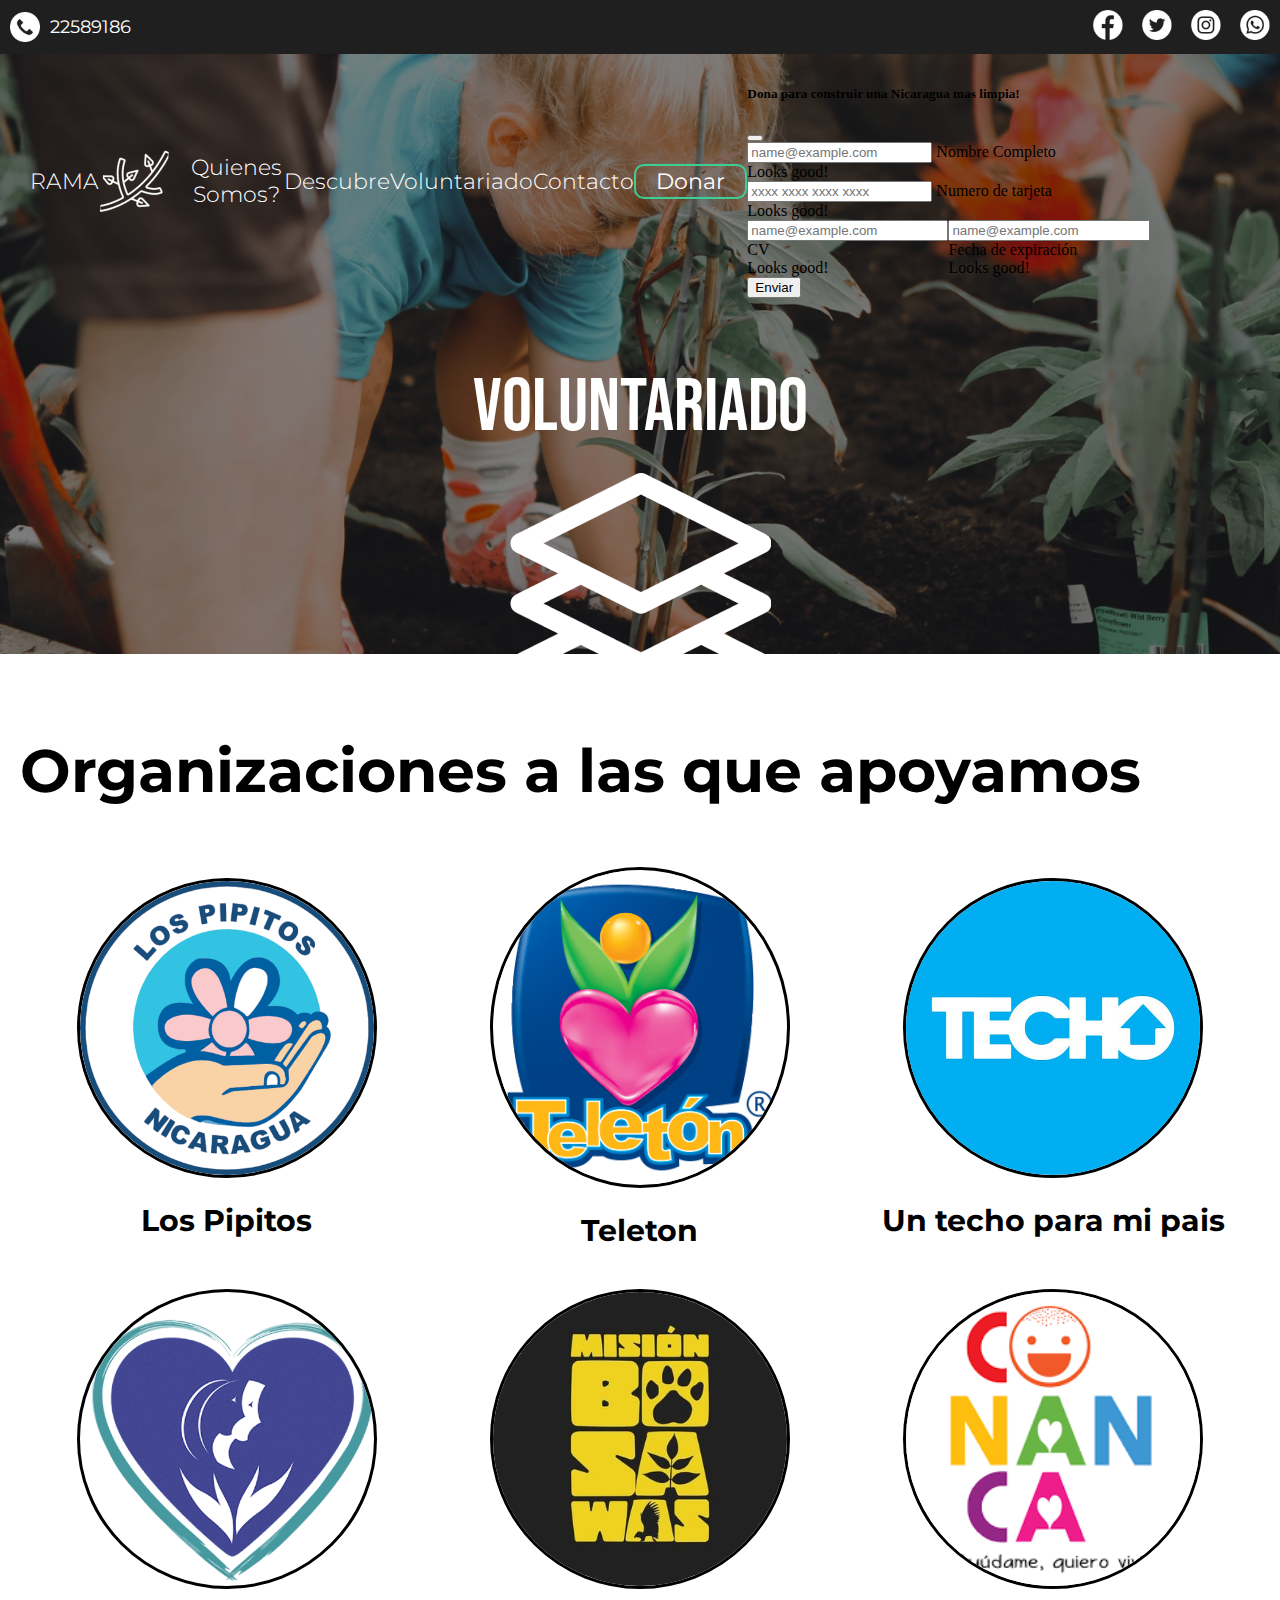
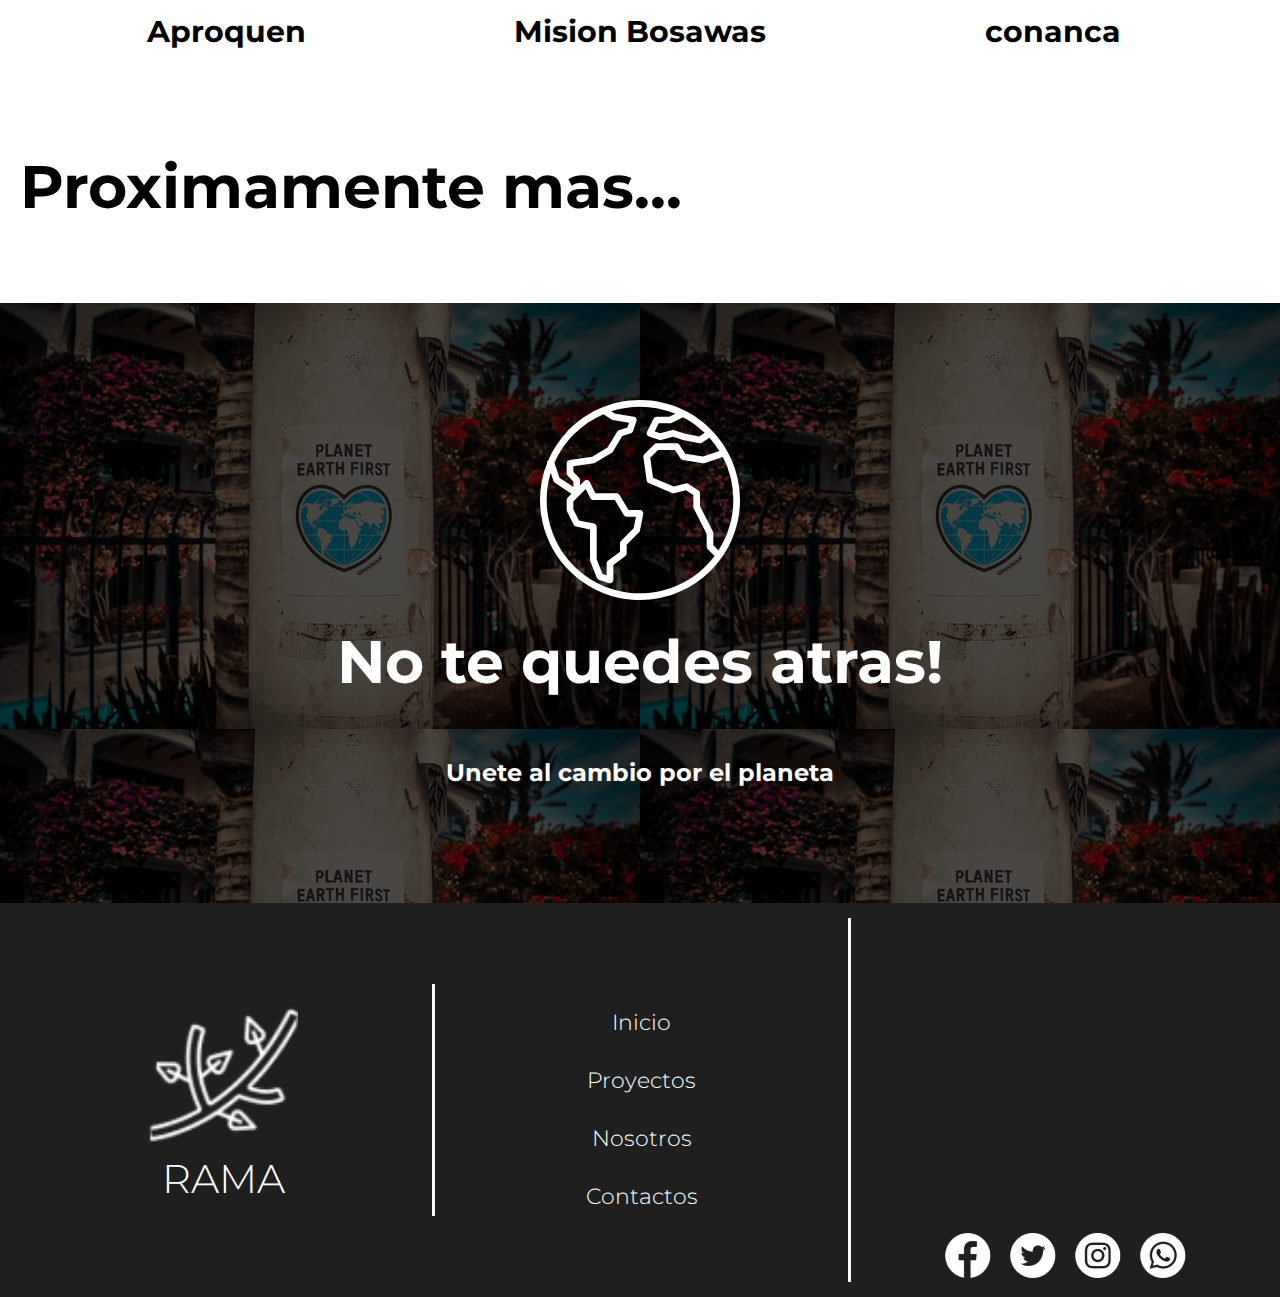
<file: voluntary.html>
<!DOCTYPE html>
<html lang="es">
    <head>
        <title>Fundación Rama</title>
        <meta charset="UTF-8"/>
        <meta name="viewport" content="width=device-width, initial-scale=1">

        <link rel="stylesheet" href="./styles/grid-system.css"/>
        <link rel="stylesheet" href="./styles/voluntary.css"/>
        <link rel="stylesheet" href="./styles/home.css"/>

<link href="https://cdn.jsdelivr.net/npm/bootstrap@5.0.2/dist/css/bootstrap.min.css" rel="stylesheet" integrity="sha384-EVSTQN3/azprG1Anm3QDgpJLIm9Nao0Yz1ztcQTwFspd3yD65VohhpuuCOmLASjC" crossorigin="anonymous">


<script src="https://cdn.jsdelivr.net/npm/bootstrap@5.0.2/dist/js/bootstrap.bundle.min.js" integrity="sha384-MrcW6ZMFYlzcLA8Nl+NtUVF0sA7MsXsP1UyJoMp4YLEuNSfAP+JcXn/tWtIaxVXM" crossorigin="anonymous"></script>

    </head>
    <body>
        <header>
            <div class="nav-top">

                <div class="phone">
                    <a href="#">
                        <img src="./assets/images/icon-phone.png" alt="telefono"/>
                        <p>22589186</p>
                    </a>
                </div>

                <div class="socialmedia">
                    <a class="social-icon">
                        <img src="./assets/images/icon-facebook.png" alt="facebook"/>
                    </a>
                    <a class="social-icon">
                        
                        <img src="./assets/images/icon-twitter.png" alt="twitter" />
                    </a>
                    <a class="social-icon">
                        <img src="./assets/images/icon-instagram.png"  alt="instagram"/>
                    </a>
                    <a class="social-icon">
                        <img src="./assets/images/icon-whatsapp.png"  alt="Whatsapp"/>
                    </a>
                </div>
            </div>
           <div class="header-main" style="background-image: url(../assets/images/p-header-bg.png) !important;">
            <nav class="d-none d-md-flex" id="main-nav">
                <a href="./index.html" class="logo-nav">
                    <span>RAMA</span>
                    <img src="./assets/images/logo.png" alt="logo"/>
                </a>

                <ul class="navbar">
                    <li class="navbar-item">
                        <a class="navbar-link" href="#">Quienes Somos?</a>
                        <ul class="subnav">
                            <li class="subnav-item">
                                <a href="./vision.html#Vision">Visión</a>
                            </li>
                            <li class="subnav-item">
                                <a href="./vision.html#Mision">Misión</a>
                            </li>
                        </ul>
                    </li>
                    <li class="navbar-item">
                        <a class="navbar-link" href="#">Descubre</a>
                        <ul class="subnav">
                            <li class="subnav-item">
                                <a  href="./proyectos.html">Proyectos</a>
                            </li>
                            <li class="subnav-item">
                                <a  href="./testimonios.html">Testimonios</a>
                            </li>
                           
                        </ul>
                    </li>
                    <li class="navbar-item">
                        <a class="navbar-link" href="./voluntary.html">Voluntariado</a>
                    </li>
                    <li class="navbar-item">
                        <a class="navbar-link" href="./contact.html">Contacto</a>
                    </li>
                    <li class="navbar-item">
              <a
                class="principal-button"
                href="#"
                data-bs-toggle="modal"
                data-bs-target="#exampleModal"
                >Donar</a
              >
              <div
                class="modal fade"
                id="exampleModal"
                tabindex="-1"
                aria-labelledby="exampleModalLabel"
                aria-hidden="true"
              >
                <div class="modal-dialog modal-dialog-centered">
                  <div class="modal-content">
                    <div class="modal-header">
                      <h5 class="modal-title" id="exampleModalLabel"
                        >Dona para construir una Nicaragua mas limpia!</h5
                      >

                      <button
                        type="button"
                        class="btn-close"
                        data-bs-dismiss="modal"
                        aria-label="Close"
                      ></button>
                    </div>
                    <div class="modal-body">
                      <form class="row g-3 needs-validation" novalidate>
                        <div class="form-floating mb-3">
                          <input
                            type="text"
                            class="form-control"
                            id="floatingInput"
                            placeholder="name@example.com"
                            required
                          />
                          <label for="floatingInput">Nombre Completo</label>
                          <div class="valid-feedback"> Looks good! </div>
                        </div>

                        <div class="form-floating mb-3">
                            <input
                              class="form-control"
                              id="floatingInput"
                              type="tel" inputmode="numeric" pattern="[0-9\s]{13,19}" autocomplete="cc-number" maxlength="19" placeholder="xxxx xxxx xxxx xxxx"
                              required
                            />
                            <label for="floatingInput">Numero de tarjeta </label>
                            <div class="valid-feedback"> Looks good! </div>
                          </div>

                        <div class="row g-3">
                        
                            <div class="col-md-5 form-floating">
                              <input
                                class="form-control"
                                id="floatingInput"
                                placeholder="name@example.com"
                                type="tel" pattern="\d*" maxlength="3"  required
                              />
                              <label for="floatingInput">CV</label>
                              <div class="valid-feedback"> Looks good! </div>
                            </div>
                            <div class="col-md-5 form-floating">
                              <input
                                class="form-control"
                                id="floatingInput"
                                placeholder="name@example.com"
                                type="tel" pattern="\d*" maxlength="4"  required
                              />
                              <label for="floatingInput">Fecha de expiración</label>
                              <div class="valid-feedback"> Looks good! </div>
                            </div>
                              
                        </div>
                        <div class="modal-footer">
                            <button
                              type="submit"
                              class="btn btn-secondary"
                              
                              >Enviar</button
                            >
                      </form>
                    </div>
                  </div>
                </div>
              </div>
            </li>
                </ul>
            </nav>
            <nav class="d-block d-md-none" id="mobile-nav">
                <div class="navbar-title">
                    <div class="toggler-wrapper d-block d-md-none" onclick="toggleNav()">
                        <svg xmlns="http://www.w3.org/2000/svg" width="20" height="20" viewBox="0 0 24 24"><path d="M12 18c1.657 0 3 1.343 3 3s-1.343 3-3 3-3-1.343-3-3 1.343-3 3-3zm0-9c1.657 0 3 1.343 3 3s-1.343 3-3 3-3-1.343-3-3 1.343-3 3-3zm0-9c1.657 0 3 1.343 3 3s-1.343 3-3 3-3-1.343-3-3 1.343-3 3-3z"/></svg>
                    </div>
                    <a href="./index.html" class="logo-nav">
                        <img src="./assets/images/logo.png" alt="logo"/>
                        <span>RAMA</span>
                    </a>
                </div>
                <ul class="navbar">
                    <li class="navbar-item" onclick="toggleMenu(event)">
                        <a class="navbar-link" href="#">Quienes Somos?</a>
                        <ul class="subnav">
                            <li class="subnav-item">
                                <a href="./vision.html#Vision">Visión</a>
                            </li>
                            <li class="subnav-item">
                                <a href="./vision.html#Mision">Misión</a>
                            </li>
                        </ul>
                    </li>
                    <li class="navbar-item" onclick="toggleMenu(event)">
                        <a class="navbar-link" href="#">Descubre</a>
                        <ul class="subnav">
                            <li class="subnav-item">
                                <a  href="./proyectos.html">Proyectos</a>
                            </li>
                            <li class="subnav-item">
                                <a  href="./testimonios.html">Testimonios</a>
                            </li>
                           
                        </ul>
                    </li>
                    <li class="navbar-item">
                        <a class="navbar-link" href="./voluntary.html">Voluntariado</a>
                    </li>
                    <li class="navbar-item">
                        <a class="navbar-link" href="./contact.html">Contacto</a>
                    </li>
                    <li class="navbar-item">
              <a
                class="principal-button"
                href="#"
                data-bs-toggle="modal"
                data-bs-target="#exampleModal"
                >Donar</a
              >
              <div
                class="modal fade"
                id="exampleModal"
                tabindex="-1"
                aria-labelledby="exampleModalLabel"
                aria-hidden="true"
              >
                <div class="modal-dialog modal-dialog-centered">
                  <div class="modal-content">
                    <div class="modal-header">
                      <h5 class="modal-title" id="exampleModalLabel"
                        >Dona para construir una Nicaragua mas limpia!</h5
                      >

                      <button
                        type="button"
                        class="btn-close"
                        data-bs-dismiss="modal"
                        aria-label="Close"
                      ></button>
                    </div>
                    <div class="modal-body">
                      <form class="row g-3 needs-validation" novalidate>
                        <div class="form-floating mb-3">
                          <input
                            type="text"
                            class="form-control"
                            id="floatingInput"
                            placeholder="name@example.com"
                            required
                          />
                          <label for="floatingInput">Nombre Completo</label>
                          <div class="valid-feedback"> Looks good! </div>
                        </div>

                        <div class="form-floating mb-3">
                            <input
                              class="form-control"
                              id="floatingInput"
                              type="tel" inputmode="numeric" pattern="[0-9\s]{13,19}" autocomplete="cc-number" maxlength="19" placeholder="xxxx xxxx xxxx xxxx"
                              required
                            />
                            <label for="floatingInput">Numero de tarjeta </label>
                            <div class="valid-feedback"> Looks good! </div>
                          </div>

                        <div class="row g-3">
                        
                            <div class="col-md-5 form-floating">
                              <input
                                class="form-control"
                                id="floatingInput"
                                placeholder="name@example.com"
                                type="tel" pattern="\d*" maxlength="3"  required
                              />
                              <label for="floatingInput">CV</label>
                              <div class="valid-feedback"> Looks good! </div>
                            </div>
                            <div class="col-md-5 form-floating">
                              <input
                                class="form-control"
                                id="floatingInput"
                                placeholder="name@example.com"
                                type="tel" pattern="\d*" maxlength="4"  required
                              />
                              <label for="floatingInput">Fecha de expiración</label>
                              <div class="valid-feedback"> Looks good! </div>
                            </div>
                              
                        </div>
                        <div class="modal-footer">
                            <button
                              type="submit"
                              class="btn btn-secondary"
                              
                              >Enviar</button
                            >
                      </form>
                    </div>
                  </div>
                </div>
              </div>
            </li>
                </ul>
            </nav>
            <div class="header-content">
                <h1>Voluntariado</h1>
                <img src="./assets/images/p-layers.png"/>
            </div>
           </div>
        </header>
        <div class="main main-voluntary">
           <div class="asociaciones row g-3">
               <h1>Organizaciones a las que apoyamos</h1>
                <div class="col-12 d-flex justify-content-center align-content-center col-md-4">
                    <div class="card h-100 text-center" style="width: 100%">
                        <div class="card-body v-card">
                            <img src="./assets/images/vo-pipitos.png"/>
                            <h3>Los Pipitos</h3>
                        </div>
                    </div>       
                </div>
                <div class="col-12 d-flex justify-content-center align-content-center col-md-4">
                    <div class="card h-100 text-center" style="width: 100%">
                        <div class="card-body v-card">
                            <img src="./assets/images/vo-teleton.png"/>
                            <h3>Teleton</h3>   
                        </div>
                    </div>
                </div>
                <div class="col-12 d-flex justify-content-center align-content-center col-md-4">
                    <div class="card h-100 text-center" style="width: 100%">
                        <div class="card-body v-card">
                            <img src="./assets/images/vo-techo.jpg"/>
                            <h3>Un techo para mi pais</h3> 
                        </div>
                    </div>         
                </div>
                <div class="col-12 d-flex justify-content-center align-content-center col-md-4">
                    <div class="card h-100 text-center" style="width: 100%">
                        <div class="card-body v-card">
                            <img src="./assets/images/vo-aproquen.png"/>
                            <h3>Aproquen</h3>
                        </div>
                    </div>       
                </div>
                <div class="col-12 d-flex justify-content-center align-content-center col-md-4">
                    <div class="card h-100 text-center" style="width: 100%">
                        <div class="card-body v-card">
                            <img src="./assets/images/vo-bosawas.jpg"/>
                            <h3>Mision Bosawas</h3>   
                        </div>
                    </div>
                </div>
                <div class="col-12 d-flex justify-content-center align-content-center col-md-4">
                    <div class="card h-100 text-center" style="width: 100%">
                        <div class="card-body v-card">
                            <img src="./assets/images/vo-conanca.png"/>
                            <h3>conanca</h3> 
                        </div>
                    </div>         
                </div>

                <h1>Proximamente mas...</h1>
           </div>
           <div class="apoyo">
               <img src="./assets/svg/worldwide.svg"/>
                <h1>No te quedes atras!</h1>
                <h2>Unete al cambio por el planeta</h2>
           </div>
        </div>
        <footer class="row">
            <div class="foot-logo col-12 col-md-4">
                <img src="./assets/images/logo.png" alt="foot-logo"/>
                <h3>RAMA</h3>
            </div>
            <ul class="foot-nav col-12 col-md-4">
                <li class="foot-nav-item">
                    <a class="foot-nav-link" href="#">Inicio</a>
                </li>
                <li class="foot-nav-item">
                    <a class="foot-nav-link" href="#">Proyectos</a>
                </li>
                <li class="foot-nav-item">
                    <a class="foot-nav-link" href="#">Nosotros</a>
                </li>
                <li class="foot-nav-item">
                    <a class="foot-nav-link" href="#">Contactos</a>
                </li>
               
            </ul>
            <div class="foot-donate col-12 col-md-4">
                <iframe id="map"
                width="85%" height="300" style="border:0; margin-bottom: 15px;" allowfullscreen="true" loading="lazy"
                ></iframe>
<!--                 <div class="foot-donate-content">
                    <img src="./assets/images/footer-help.png" alt="donate"/>
                    <h3>Dona a nuestra causa</h3>
                </div> -->
                <div class="socialmedia">
                    <a class="social-icon">
                        <img src="./assets/images/icon-facebook.png" alt="facebook"/>
                    </a>
                    <a class="social-icon">
                        
                        <img src="./assets/images/icon-twitter.png" alt="twitter" />
                    </a>
                    <a class="social-icon">
                        <img src="./assets/images/icon-instagram.png"  alt="instagram"/>
                    </a>
                    <a class="social-icon">
                        <img src="./assets/images/icon-whatsapp.png"  alt="Whatsapp"/>
                    </a>
                </div>
            </div>
        </footer>
        <script src="./scripts/scripts.js"></script>
    </body>
</html>
</file>
<file: styles/grid-system.css>
:root {
  --col-1: calc(100% / 12);
  --col-2: calc((100% * 2) / 12);
  --col-3: calc(100% / 4);
  --col-4: calc((100% * 4) / 12);
  --col-5: calc((100% * 5) / 12);
  --col-6: calc(100% / 2);
  --col-7: calc((100% * 7) / 12);
  --col-8: calc((100% * 8) / 12);
  --col-9: calc((100% * 9) / 12);
  --col-10: calc((100% * 10) / 12);
  --col-11: calc((100% * 11) / 12);
  --col-12: 100%;
}

*,
*,
*::after,
*::before {
  box-sizing: border-box !important;
}

.d-flex {
  display: flex !important;
}

.d-none {
  display: none !important;
}

.d-block {
  display: block !important;
}

.row-center,
.column-center {
  justify-content: center !important;
  align-items: center !important;
}
.row-h-center,
.column-v-center {
  justify-content: center !important;
}

.row-h-left,
.column-v-top {
  justify-content: flex-start !important;
}
.row-h-right,
.column-v-down {
  justify-content: flex-end !important;
}

.row-h-between,
.column-v-between {
  justify-content: space-between !important;
}

.row-v-center,
.column-h-center {
  align-items: center !important;
}

.row-v-left,
.column-h-top {
  align-items: flex-start !important;
}
.row-v-right,
.column-h-down {
  align-items: flex-end !important;
}

.container {
  width: 100% !important ;
}

.cotainer-full {
  width: 100% !important ;
  max-width: 1200px !important ;
  padding: 25px !important;
}

.row {
  display: flex !important ;
  flex-direction: row !important ;
  width: 100% !important;
  flex-wrap: wrap !important;
}

[class*="col-"] {
  display: flex !important ;
  flex-direction: column !important ;
}

.col-auto {
  flex-grow: var(--col-12);
}
.col-1 {
  width: var(--col-1) !important;
}
.col-2 {
  width: var(--col-2) !important;
}
.col-3 {
  width: var(--col-3) !important;
}
.col-4 {
  width: var(--col-4) !important;
}
.col-5 {
  width: var(--col-5) !important;
}
.col-6 {
  width: var(--col-6) !important;
}
.col-7 {
  width: var(--col-7) !important;
}
.col-8 {
  width: var(--col-8) !important;
}
.col-9 {
  width: var(--col-9) !important;
}
.col-10 {
  width: var(--col-10) !important;
}
.col-11 {
  width: var(--col-11) !important;
}
.col-12 {
  width: 100% !important;
}

@media only screen and (max-width: 600px) {
  /* For tablets: */

  .d-xs-flex {
    display: flex !important;
  }

  .d-xs-none {
    display: none !important;
  }

  .d-xs-block {
    display: block !important;
  }
  .col-xs-1 {
    width: var(--col-1) !important ;
  }
  .col-xs-2 {
    width: var(--col-2) !important ;
  }
  .col-xs-3 {
    width: var(--col-3) !important ;
  }
  .col-xs-4 {
    width: var(--col-4) !important ;
  }
  .col-xs-5 {
    width: var(--col-5) !important ;
  }
  .col-xs-6 {
    width: var(--col-6) !important ;
  }
  .col-xs-7 {
    width: var(--col-7) !important ;
  }
  .col-xs-8 {
    width: var(--col-8) !important ;
  }
  .col-xs-9 {
    width: var(--col-9) !important ;
  }
  .col-xs-10 {
    width: var(--col-10) !important ;
  }
  .col-xs-11 {
    width: var(--col-11) !important ;
  }
  .col-xs-12 {
    width: var(--col-12) !important ;
  }
}

@media only screen and (min-width: 600px) {
  .d-sm-flex {
    display: flex !important;
  }

  .d-sm-none {
    display: none !important;
  }

  .d-sm-block {
    display: block !important;
  }
  .col-sm-1 {
    width: var(--col-1) !important ;
  }
  .col-sm-2 {
    width: var(--col-2) !important ;
  }
  .col-sm-3 {
    width: var(--col-3) !important ;
  }
  .col-sm-4 {
    width: var(--col-4) !important ;
  }
  .col-sm-5 {
    width: var(--col-5) !important ;
  }
  .col-sm-6 {
    width: var(--col-6) !important ;
  }
  .col-sm-7 {
    width: var(--col-7) !important ;
  }
  .col-sm-8 {
    width: var(--col-8) !important ;
  }
  .col-sm-9 {
    width: var(--col-9) !important ;
  }
  .col-sm-10 {
    width: var(--col-10) !important ;
  }
  .col-sm-11 {
    width: var(--col-11) !important ;
  }
  .col-sm-12 {
    width: var(--col-12) !important ;
  }
}

@media only screen and (min-width: 768px) {
  .d-md-flex {
    display: flex !important;
  }

  .d-md-none {
    display: none !important;
  }

  .d-md-block {
    display: block !important;
  }
  .col-md-1 {
    width: var(--col-1) !important ;
  }
  .col-md-2 {
    width: var(--col-2) !important ;
  }
  .col-md-3 {
    width: var(--col-3) !important ;
  }
  .col-md-4 {
    width: var(--col-4) !important ;
  }
  .col-md-5 {
    width: var(--col-5) !important ;
  }
  .col-md-6 {
    width: var(--col-6) !important ;
  }
  .col-md-7 {
    width: var(--col-7) !important ;
  }
  .col-md-8 {
    width: var(--col-8) !important ;
  }
  .col-md-9 {
    width: var(--col-9) !important ;
  }
  .col-md-10 {
    width: var(--col-10) !important ;
  }
  .col-md-11 {
    width: var(--col-11) !important ;
  }
  .col-md-12 {
    width: var(--col-12) !important ;
  }
}

@media only screen and (min-width: 992px) {
  .d-l-flex {
    display: flex !important;
  }

  .d-l-none {
    display: none !important;
  }

  .d-l-block {
    display: block !important;
  }
  .col-l-1 {
    width: var(--col-1) !important ;
  }
  .col-l-2 {
    width: var(--col-2) !important ;
  }
  .col-l-3 {
    width: var(--col-3) !important ;
  }
  .col-l-4 {
    width: var(--col-4) !important ;
  }
  .col-l-5 {
    width: var(--col-5) !important ;
  }
  .col-l-6 {
    width: var(--col-6) !important ;
  }
  .col-l-7 {
    width: var(--col-7) !important ;
  }
  .col-l-8 {
    width: var(--col-8) !important ;
  }
  .col-l-9 {
    width: var(--col-9) !important ;
  }
  .col-l-10 {
    width: var(--col-10) !important ;
  }
  .col-l-11 {
    width: var(--col-11) !important ;
  }
  .col-l-12 {
    width: var(--col-12) !important ;
  }
}

@media only screen and (min-width: 1200px) {
  .d-xl-flex {
    display: flex !important;
  }

  .d-xl-none {
    display: none !important;
  }

  .d-xl-block {
    display: block !important;
  }
  .col-xl-1 {
    width: var(--col-1) !important ;
  }
  .col-xl-2 {
    width: var(--col-2) !important ;
  }
  .col-xl-3 {
    width: var(--col-3) !important ;
  }
  .col-xl-4 {
    width: var(--col-4) !important ;
  }
  .col-xl-5 {
    width: var(--col-5) !important ;
  }
  .col-xl-6 {
    width: var(--col-6) !important ;
  }
  .col-xl-7 {
    width: var(--col-7) !important ;
  }
  .col-xl-8 {
    width: var(--col-8) !important ;
  }
  .col-xl-9 {
    width: var(--col-9) !important ;
  }
  .col-xl-10 {
    width: var(--col-10) !important ;
  }
  .col-xl-11 {
    width: var(--col-11) !important ;
  }
  .col-xl-12 {
    width: var(--col-12) !important ;
  }
}
</file>
<file: styles/contact.css>
.main > .contact {
  display: flex;
  justify-content: center;
  align-items: centers;
  background-image: url("../assets/images/c-bg.jpg");
  background-size: cover;
  background-repeat: no-repeat;
  background-position: center;
  box-shadow: inset 0 0 0 1000px rgba(0, 0, 0, 0.5);
  padding: 50px;
  height: 500px;
}

.main > .contact > * {
  display: flex;
  flex-direction: column;
  justify-content: center;
  align-items: center;
  width: 100%;
}

.main > .contact > form > h1,
.main > .contact > .contact-info > h1 {
  font-family: "Montserrat", sans-serif;
  font-size: 40px;
  color: white;
}

.main > .contact > form {
  display: flex;
  justify-content: center;
  align-items: center;
  flex-direction: column;
}
.main > .contact > form > div {
  margin-bottom: 20px;
}

.main > .contact > form > div > button {
  background-color: #2cac79;
  border: none;
  font-size: 20px;
  cursor: pointer;
  transition: 0.5s;
}

.main > .contact > form > div > button:hover {
  background-color: white;
  color: #2cac79;
  border: none;
  font-size: 20px;
  cursor: pointer;
}
.main > .contact > form > div > input,
.main > .contact > form > div > textarea {
  background: rgba(255, 255, 255, 0.2);
  border: none;
  outline: none;
  width: 400px;
  height: 30px;
  padding: 10px;
  color: white;
  -webkit-box-shadow: 0 2px 10px 1px rgba(0, 0, 0, 0.5);
  box-shadow: 0 2px 10px 1px rgba(0, 0, 0, 0.5);
}
.main > .contact > form > div > input::placeholder,
.main > .contact > form > div > textarea::placeholder {
  color: rgba(212, 212, 212, 0.966);
  font-family: "Montserrat", sans-serif;

  font-weight: 300;
}
.main > .contact > form > div > textarea {
  height: 100px;
}
.main > .contact > .contact-info > .general-info > .info > * {
  font-family: "Montserrat", sans-serif;
  font-size: 20px;
  color: white;
  font-weight: 300;
  text-align: left;
}
.main > .contact > .contact-info > .general-info > .info {
  display: flex;
  text-align: left;
  justify-content: flex-start;
  align-items: center;
}
.main > .contact > .contact-info > .general-info > .info > img {
  width: 30px;
  height: auto;
  margin-right: 15px;
}
.main > .contact > .contact-info > .divider {
  height: 3px;
  width: 50%;
  background-color: white;
  margin: 20px 0;
}

@media only screen and (max-width: 768px) {
  .main > .contact {
    height: 900px;
  }

  .main > .contact {
    padding: 10px;
  }

  .main > .contact > form > div > input,
  .main > .contact > form > div > textarea {
    width: 300px;
  }
}
</file>
<file: styles/home.css>
@import url("https://fonts.googleapis.com/css2?family=Bebas+Neue&family=Montserrat:wght@100;300;400;500;700&display=swap");

a {
  text-decoration: none !important;
}

a:hover {
  color: white;
}

body {
  margin: 0;
  overflow-x: hidden;
}

header {
  display: flex;
  flex-direction: column;
}

header > .header-main {
  background-position: center;
  background-size: cover;
  box-shadow: inset 0 0 0 1000px rgba(0, 0, 0, 0.5);
  height: 100%;
  position: relative;
  padding: 0 20px;
  height: 600px;
}

header > .header-main > video {
  position: absolute;
  right: 0;
  bottom: 0;
  min-width: 100%;
  min-height: 100%;
  z-index: -1;
}
header > .header-main > .header-content {
  display: flex;
  justify-content: center;
  align-items: center;
  flex-direction: column;
  height: 80%;
}
header > .header-main > .header-content > h1 {
  font-family: "Bebas Neue", cursive;
  font-size: 75px;
  font-weight: 400;
  margin-bottom: 10px;
}
header > .header-main > .header-content > h2,
header > .header-main > .header-content > h1 {
  color: white;
  margin: 0 0 20px 0;
  text-align: center;
}
header > .header-main > .header-content > h2 {
  font-family: "Montserrat", sans-serif;
  font-size: 35px;
  font-weight: 300;
}

.principal-button {
  border: 2px solid #3bcf93;
  padding: 2px 20px;
  border-radius: 10px;
  font-weight: normal;
  color: white;
  text-decoration: none;
  font-family: "Montserrat", sans-serif;
  transition: 0.5s;
}

.principal-button:hover {
  background-color: #3bcf93;
  color: white;
}

.nav-top {
  background-color: #1f1f1f;
  display: flex;
  justify-content: space-between;
  align-items: center;
  padding: 10px;
}

.nav-top > .phone > a {
  display: flex;
}

.nav-top > .phone > a {
  text-decoration: none;
  display: flex;
  align-items: center;
}

.nav-top > .phone > a > p {
  margin-left: 10px;
  color: white;
  margin-top: 0;
  margin-bottom: 0;
  font-family: "Montserrat", sans-serif;
  font-size: 18px;
}

.nav-top > .phone > a > img,
.nav-top > .socialmedia > .social-icon > img {
  width: 30px;
  height: 30px;
}

.socialmedia > .social-icon {
  margin-left: 15px;
}

nav {
  display: flex;
  align-items: center;
  padding: 10px;
  width: 100%;
  z-index: 1000;
}

.nav-dark-theme {
  background-color: black;
}
nav > ul,
.foot-nav {
  list-style-type: none;
  margin: 0;
  padding: 0;
}

nav a,
.foot-nav a {
  color: white;
  text-decoration: none;
  font-family: "Montserrat", sans-serif;
  font-size: 22px;
  font-weight: 300;
  text-align: center;
  transition: 0.5s;
}

nav a:hover,
.foot-nav a:hover {
  color: rgb(165, 165, 165);
}
nav > .navbar {
  display: flex;
  justify-content: space-between;
  width: 100%;
  padding: 0 20px;
}

nav > .logo-nav {
  display: flex;
  justify-content: center;
  align-items: center;
}

.navbar-item {
  position: relative;
  display: flex;
  align-items: center;
  justify-content: center;
}
.subnav {
  display: none;
  position: absolute;
  padding: 0;
}

.navbar:hover > .navbar-item:hover > .subnav,
.subnav:hover {
  display: block;
  top: 100%;
  left: 0;
  animation: fadeIn 0.5s;
  background-color: white;
}

.subnav-item {
  list-style-type: none;
  padding: 10px 20px;
  transition: 0.5s;
  height: 100%;
}
.subnav-item > a {
  color: #1f1f1f;
  font-size: 18px;
  transition: 0.5s;
}

.subnav-item:hover {
  background-color: #1f1f1f;
}
.subnav-item:hover > a {
  color: white;
}
.main > .short-descriptions {
  display: flex;
  justify-content: center;
  align-items: center;
}

.main > .short-descriptions > .short-description {
  display: flex;
  justify-content: center;
  align-items: flex-start;
  flex-direction: column;
  padding: 20px;
  height: 200px;
  font-family: "Montserrat", sans-serif;
  color: white;
}

.main > .short-descriptions > .short-description > h3 {
  font-size: 25px;
  margin-bottom: 10px;
}
.main > .short-descriptions > .short-description > a {
  font-size: 20px;
  color: white;
}

.main > .short-descriptions > .short-description:nth-child(odd) {
  background-color: #3bcf93;
}

.main > .short-descriptions > .short-description:nth-child(even) {
  background-color: #1f1f1f;
}

.short-about-us {
  flex-direction: column;
  display: flex;
  justify-content: center;
  align-items: center;
  text-align: center;
}

.short-about-us > .sau-title > h1 {
  font-family: "Montserrat", sans-serif;
  font-size: 40px;
}

.short-about-us > .sau-title > p {
  font-family: "Montserrat", sans-serif;
  font-size: 25px;
  padding: 0 200px;
}

.short-about-us > .sau-examples {
  display: flex;
}
.short-about-us > .sau-examples > .sau-example {
  padding: 25px;
}

.short-about-us > .sau-examples > .sau-example > img {
  width: 300px;
  height: auto;
}

.short-about-us > .sau-examples > .sau-example > h3 {
  font-family: "Montserrat", sans-serif;
  font-size: 20px;
}

.personal-change {
  background-image: url(../assets/images/personal-change-bg.png);
  box-shadow: inset 0 0 0 1000px rgba(0, 0, 0, 0.5);
  display: flex;
  flex-direction: column;
  justify-content: center;
  align-items: center;
  padding: 0 250px;
  height: 600px;
}

.personal-change > h1 {
  font-family: "Montserrat", sans-serif;
  color: white;
  font-size: 50px;
  text-align: center;
}

.personal-change > img {
  margin-bottom: 15px;
}

.our-values {
  display: flex;
  flex-direction: column;
  justify-content: center;
  align-items: center;
  padding: 25px;
}

.our-values > h1 {
  font-family: "Montserrat", sans-serif;
  font-size: 50px;
}

.our-values > .values {
  display: grid;
  grid-template-columns: repeat(3, 1fr);
  width: 100%;
  justify-items: center;
}
.our-values > .values > .value > h3 {
  font-family: "Montserrat", sans-serif;
  font-size: 25px;
  text-align: center;
}

.our-values > .values > .value {
  width: 100%;
  display: flex;
  flex-direction: column;
  justify-content: center;
  align-items: center;
}
footer {
  background-color: #1f1f1f;
  display: flex;
  justify-content: center;
  align-items: center;
  width: 100%;
  display: grid;
  grid-template-columns: repeat(3, 1fr);
  justify-items: center;
  padding: 15px;
  margin: 0 !important;
}

footer > .foot-logo,
footer > .foot-nav,
footer > .foot-donate {
  display: flex;
  justify-content: center;
  align-items: center;
  flex-direction: column;
  flex-grow: 100%;
}

footer > .foot-nav,
footer > .foot-donate {
  border-left: 3px solid white;
  height: 100%;
}

footer > .foot-nav {
  font-size: 50px;
}

footer > .foot-donate > .foot-donate-content {
  display: flex;
  align-items: center;
  justify-content: center;
}

footer > .foot-donate > .foot-donate-content > img {
  width: 110px;
  height: auto;
}

footer > .foot-donate > .foot-donate-content > h3 {
  width: 150px;
  height: auto;
  font-family: "Montserrat", sans-serif;
  font-size: 25px;
  color: white;
  margin-left: 15px;
  text-align: center;
  font-weight: 300;
}
footer > .foot-logo > img {
  width: 150px;
  height: auto;
}
footer > .foot-logo > h3 {
  font-family: "Montserrat", sans-serif;
  color: white;
  font-weight: 300;
  font-size: 40px;
  margin: 0;
}

footer > .foot-donate > .foot-donate-content {
  margin-bottom: 12px;
}

@keyframes fadeIn {
  0% {
    opacity: 0;
    transform: translate(0, +30px);
  }
  100% {
    opacity: 1;
    transform: translate(0, 0);
  }
}

@media only screen and (max-width: 768px) {
  #mobile-nav {
    position: fixed;
    top: 0;
    right: 0;
    left: 0;
    transition: all 0.35s ease-in-out;
    background-color: #000;
  }

  #mobile-nav .navbar-title {
    height: 33px;
  }

  #mobile-nav .navbar-title,
  #mobile-nav .navbar-title .logo-nav {
    display: flex;
    align-items: center;
  }

  #mobile-nav .navbar-title .toggler-wrapper {
    margin-right: 20px;
    margin-bottom: -3px;
  }

  #mobile-nav .navbar-title .toggler-wrapper svg {
    fill: #fff;
    stroke: #fff;
  }

  #mobile-nav .navbar-title img {
    margin-right: 10px;
    max-width: 30px;
    height: auto;
  }

  #mobile-nav > .navbar,
  #mobile-nav > .navbar ul {
    display: flex;
    flex-direction: column;
    justify-content: center;
  }

  #mobile-nav .navbar {
    height: calc(100vh - 33px);
    max-height: 0;
    overflow-y: auto;
    transition: all 0.35s ease;
    padding: 0;
  }
  #mobile-nav .navbar::-webkit-scrollbar {
    width: 10px;
  }

  #mobile-nav .navbar .navbar-item {
    justify-content: center;
    padding: 5px 0;
    display: flex;
    flex-direction: column;
    margin-bottom: 15px;
  }

  #mobile-nav .navbar .navbar-item a {
    font-size: 45px;
  }
  #mobile-nav .navbar .navbar-item .navbar-link {
    width: 100%;
    display: block;
    text-align: center;
  }

  #mobile-nav.visible .navbar {
    max-height: 100vh;
  }

  #mobile-nav .subnav {
    position: initial;
    display: flex;
    flex-direction: column;
    justify-content: center;
    align-items: center;
  }

  #mobile-nav .subnav > .subnav-item {
    position: initial;
    display: flex;
    flex-direction: column;
    justify-content: center;
    align-items: center;
  }

  #mobile-nav .subnav > .subnav-item > a {
    font-size: 25px;
    color: white;
  }

  #mobile-nav .navbar .subnav {
    max-height: 0;
    overflow: hidden;
    transition: all 0.35s ease;
  }

  #mobile-nav .navbar > .navbar-item > .navbar-link.visible ~ .subnav {
    max-height: 100vh;
  }

  #mobile-nav .navbar:hover > .navbar-item:hover > .subnav,
  #mobile-nav .subnav:hover {
    background: transparent;
    animation: none;
  }

  .short-about-us > .sau-title > p {
    padding: 0 20px;
  }

  .personal-change > h1 {
    font-size: 30px;
  }

  .personal-change {
    padding: 0 20px;
    height: 600px;
  }

  .our-values > h1 {
    text-align: center;
  }

  footer > .foot-nav,
  footer > .foot-donate {
    border-left: none;
    border-bottom: 3px solid white;
    height: 100%;
  }
  footer > * {
    padding: 15px;
  }
}
</file>
<file: styles/proyectos.css>
header > .header-main {
  height: 700px !important;
}

header > .header-main > .header-content > img {
  width: 180px;
  height: auto;
}
header > .header-main > .header-content > h1 {
  font-size: 150px !important;
  margin-bottom: 10px !important;
}

.main-proyects {
  padding: 30px;
}
.project-card {
  display: flex;
  -webkit-box-shadow: -7px 5px 10px -5px #000000;
  box-shadow: -7px 5px 10px -5px #000000;
  margin-bottom: 20px;
}

.project-card > img {
  width: 25%;
}

.project-card > .project-card-content {
  width: 75%;
}
.project-card:nth-child(even) > img {
  order: 2;
}

.project-card > .project-card-content {
  padding: 20px;
}

.project-card > .project-card-content > .principal-button {
  color: #000000;
  font-size: 25px;
  border-width: 3.5px;
}

.project-card > .project-card-content > .principal-button:hover {
  color: white;
}
.project-card > .project-card-content > h2 {
  font-family: "Montserrat", sans-serif;
  font-size: 60px;
  font-weight: bold;
  margin-bottom: 0;
}

.project-card > .project-card-content > p {
  font-family: "Montserrat", sans-serif;
  font-size: 20px;
  font-weight: 300;
}

.project-card > .project-card-content > .principal-button {
  width: 150px;
  text-align: center;
}

@media only screen and (max-width: 768px) {
  .project-card > img {
    order: 2;
  }

  .project-card > .project-card-content {
    order: 1;
  }

  .project-card > .project-card-content > .principal-button {
    width: 150px;
    text-align: center;
  }

  header > .header-main > .header-content > h1 {
    font-size: 70px !important;
  }

  header > .header-main > .header-content {
    height: 400px;
  }

  header > .header-main {
    height: 400px !important;
  }

  .project-card > .project-card-content > h2 {
    font-size: 40px;
  }
}
</file>
<file: styles/testimonios.css>
.t-profile {
  width: 150px;
  height: auto;
  border-radius: 50%;
}

.main-testimonies {
  margin: 0 !important;
  padding: 10px;
}

.t-card {
  padding: 20px !important;
}
.t-card > .card-text {
  text-align: justify;
}

.t-carrousel {
  height: 400px;
}

.carousel-item img {
  width: 100%;
  height: 100%;
  object-fit: cover;
}

.main-proyects {
  overflow: hidden;
}

.t-unicef {
  background-image: url(../assets/images/t-unicef-bg.png);
  background-position: center;
  background-size: cover;
  display: flex;
  justify-content: center;
  align-items: center;
  flex-direction: column;
  height: 700px;
  box-shadow: inset 0 0 0 1000px rgba(0, 0, 0, 0.7);
  padding: 200px;
  text-align: center;
}

.t-unicef-ceo {
  height: 500px;
  padding: 20px;
}

.t-unicef > div:nth-child(2) {
  display: flex;
  flex-direction: column;
  justify-content: flex-start;
  align-items: flex-start;
}
.t-unicef-ceo h2 {
  font-family: "Montserrat", sans-serif;
  font-weight: bold;
  font-size: 50px;
}

.t-unicef-ceo h3 {
  font-family: "Montserrat", sans-serif;
  font-size: 30px;
}

.t-unicef-ceo .t-ceo-sign {
  width: 200px;
  height: auto;
  align-self: center;
}

.ceo-pic {
  background-image: url(../assets/images/t-ceo-pic.png);
  background-size: cover;
  background-position: top;
  height: 400px;
}

.t-unicef * {
  color: white;
}

.t-unicef img {
  width: 450px;
  height: auto;
}

.t-unicef h2:nth-child(2) {
  font-size: 90px;
}

.t-unicef h2:nth-child(3) {
  font-size: 50px;
  text-transform: uppercase;
}

@media only screen and (max-width: 768px) {
  .t-unicef-ceo {
    height: auto;
    padding: 20px;
  }
  .ceo-pic {
    height: 400px;
  }
  .main-testimonies {
    margin: 0 !important;
    padding: 10px;
  }
  .t-unicef-ceo {
    margin: 0 !important;
  }

  .t-unicef {
    padding: 20px;
  }

  .t-unicef h2:nth-child(2) {
    font-size: 70px;
  }

  .t-unicef h2:nth-child(3) {
    font-size: 30px;
    text-transform: uppercase;
  }
}
</file>
<file: styles/vision.css>
@import url("https://fonts.googleapis.com/css2?family=Bebas+Neue&family=Montserrat:wght@100;300;400;500;700&display=swap");

.m-v {
  padding: 100px 100px;
  display: flex;
  justify-content: center;
  align-items: center;
}

.m-v > img {
  width: 450px;
  height: auto;
}
.m-v > .m-v-content {
  text-align: left;
  padding: 20px;
}

.m-v > .m-v-content > h1 {
  font-family: "Montserrat", sans-serif;
  font-size: 70px;
  font-weight: bold;
}

.m-v > .m-v-content > p {
  font-family: "Montserrat", sans-serif;
  font-size: 20px;
  font-weight: 300;
}

.hands {
  display: flex;
  justify-content: center;
  align-items: center;
  background-image: url(../assets/images/v-trash-bg.png);
  background-position: center;
  background-size: cover;
  box-shadow: inset 0 0 0 1000px rgba(0, 0, 0, 0.7);
  padding: 50px;
}

.hands > .hands-content {
  padding: 0 50px;
}
.hands > .hands-content > a {
  font-size: 25px;
  width: 250px;
}

.hands > .hands-content,
.hands-clock > h1 {
  font-family: "Montserrat", sans-serif;
  font-size: 70px;
  font-weight: bold;
  color: white;
  text-transform: uppercase;
}

.hands > .hands-clock {
  display: flex;
  justify-content: center;
  align-items: center;
  flex-direction: column;
}

.cambio {
  display: flex;
  justify-content: center;
  align-items: center;
  flex-direction: column;
  background-image: url(../assets/images/v-forest-bg.png);
  background-position: center;
  background-size: cover;
  box-shadow: inset 0 0 0 1000px rgba(0, 0, 0, 0.7);
  padding: 50px;
}
.cambio > h1 {
  font-family: "Montserrat", sans-serif;
  font-size: 70px;
  font-weight: bold;
  color: white;
  text-transform: uppercase;
}

.cambio > a {
  font-size: 30px;
  border-width: 3px !important;
}

.our-predictions {
  display: flex;
  flex-direction: column;
  justify-content: center;
  align-items: center;
  padding: 50px;
}

.our-predictions > h1 {
  font-family: "Montserrat", sans-serif;
  font-size: 70px;
  font-weight: bold;
}
.our-predictions > .predictions {
  display: grid;
  grid-template-columns: repeat(2, 1fr);
  width: 100%;
  justify-items: flex-start;
}
.our-predictions > .predictions > .prediction {
  display: flex;
  align-items: center;
}
.our-predictions > .predictions > .prediction > span {
  font-family: "Montserrat", sans-serif;
  font-size: 25px;
  font-weight: 300;
  margin-left: 30px;
}

@media only screen and (max-width: 768px) {
  .hands {
    padding: 15px;
  }

  .m-v > img {
    order: 2;
  }
  .m-v {
    padding: 15px;
  }

  .m-v > .m-v-content > h1 {
    text-align: center;
  }

  .hands > .hands-content {
    padding: 15px;
  }

  .hands > .hands-content > h1 {
    font-size: 50px;
    text-align: center;
  }

  .hands > .hands-clock > img {
    width: 300px;
  }

  .hands > .hands-content,
  .hands-clock > h1 {
    font-size: 40px;
    margin-bottom: 0;
  }

  .hands > .hands-content > a {
    width: 100%;
    text-align: center;
  }
  .our-predictions > .predictions > .prediction {
    margin-bottom: 20px;
  }

  .our-predictions > h1 {
    font-size: 40px;
    text-align: center;
  }
}
</file>
<file: styles/voluntary.css>
.asociaciones img {
  width: 300px;
  height: auto;
  border-radius: 50%;
  border: solid 3px black;
}

.asociaciones {
  padding: 20px;
  text-align: center;
}

.asociaciones > div {
  display: flex;
  flex-direction: column;
  justify-content: center;
  align-items: center;
}

.v-card * {
  font-family: "Montserrat", sans-serif;
}

.v-card h3 {
  margin-top: 20px;
}

.asociaciones h1 {
  margin: 60px 0;
  font-size: 60px;
  font-family: "Montserrat", sans-serif;
  font-weight: bold;
}

.asociaciones h3 {
  margin-bottom: 40px;
  font-size: 30px;
  font-family: "Montserrat", sans-serif;
  font-weight: bold;
}

.apoyo {
  background-image: url(../assets/images/vo-support-bg.jpg);
  justify-content: center;
  align-items: center;
}

.apoyo img {
  width: 200px;
  height: auto;
}

.apoyo h1 {
  margin-top: 25px;
  font-weight: bold;
  font-size: 60px;
}

.apoyo h2 {
  font-weight: bold;
}
.apoyo {
  padding: 15px;
  color: white;
  display: flex;
  justify-content: center;
  align-items: center;
  flex-direction: column;
  text-align: center;
  height: 600px;
  box-shadow: inset 0 0 0 1000px rgba(0, 0, 0, 0.7);
  font-family: "Montserrat", sans-serif;
}
@media only screen and (max-width: 768px) {
  .asociaciones h1 {
    margin-bottom: 40px;
    font-size: 30px;
    font-family: "Montserrat", sans-serif;
    font-weight: bold;
  }
}
</file>
